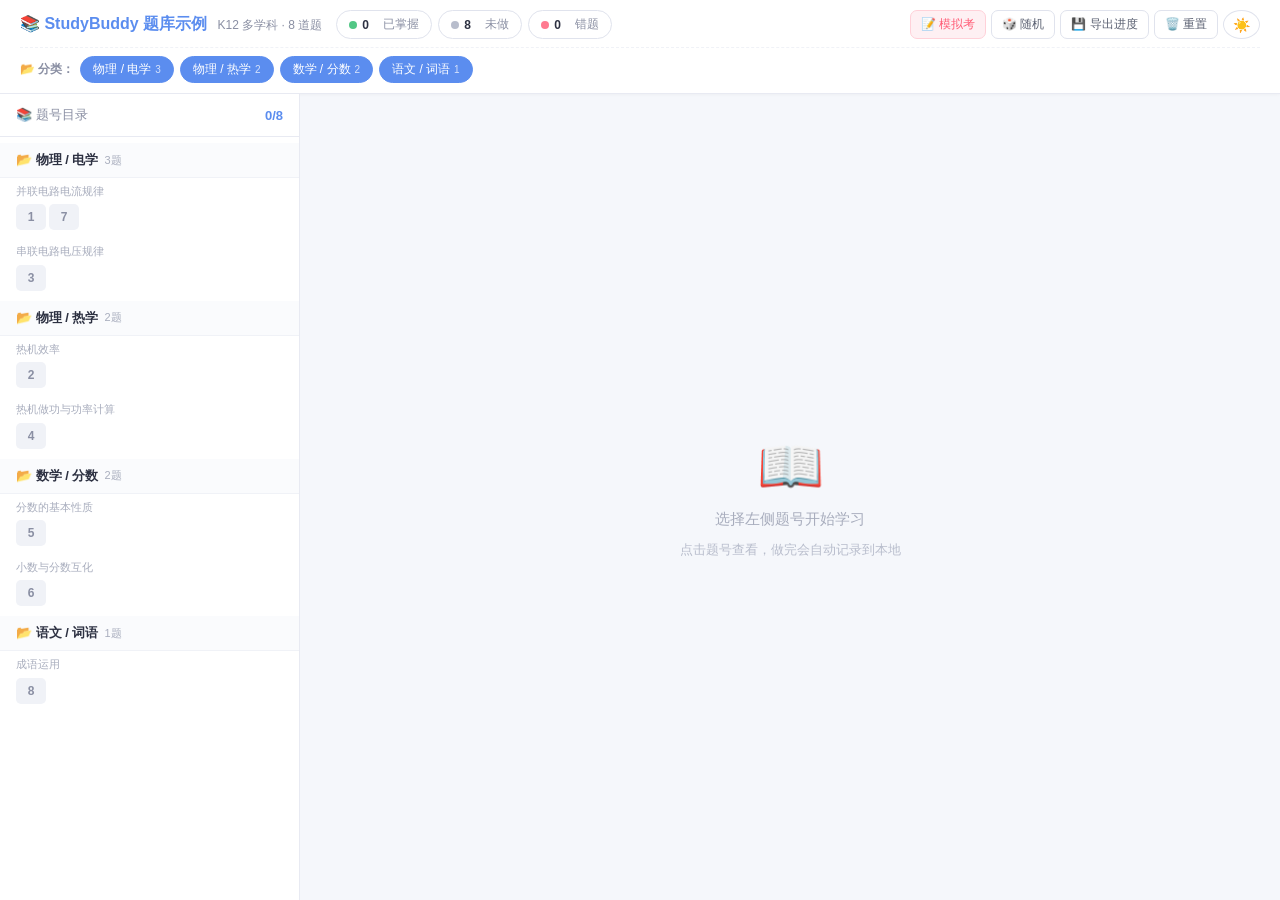
<file: skills/quiz-html/examples/demo.html>
<!DOCTYPE html>
<html lang="zh-CN">
<head>
<meta charset="UTF-8">
<meta name="viewport" content="width=device-width, initial-scale=1.0">
<meta http-equiv="Cache-Control" content="no-cache, no-store, must-revalidate">
<title>📚 StudyBuddy 题库示例</title>
<style>
*{margin:0;padding:0;box-sizing:border-box}
body{font-family:-apple-system,BlinkMacSystemFont,'PingFang SC','Microsoft YaHei',Roboto,sans-serif;background:#f5f7fb;color:#2d3142;height:100vh;overflow:hidden;display:flex;flex-direction:column;transition:background .2s,color .2s}

/* ============ 顶部条 ============ */
.topbar{background:#fff;border-bottom:1px solid #e8eaf2;padding:10px 20px;display:flex;flex-direction:column;gap:8px;flex-shrink:0;box-shadow:0 1px 3px rgba(0,0,0,0.03)}
.topbar-row1{display:flex;align-items:center;gap:14px;flex-wrap:wrap}
.topbar-row2{display:flex;align-items:center;gap:6px;flex-wrap:wrap;padding-top:8px;border-top:1px dashed #f0f2f7}
.topbar h1{font-size:16px;color:#5b8def;white-space:nowrap;font-weight:700}
.topbar h1 .subtitle{font-size:12px;color:#8a8fa3;font-weight:400;margin-left:6px}

.cat-filter{display:flex;align-items:center;gap:6px;flex-wrap:wrap;width:100%}
.cat-filter-label{font-size:12px;color:#8a8fa3;white-space:nowrap;font-weight:600}
.cat-chip{font-size:12px;padding:4px 12px;border-radius:14px;border:1px solid #e0e3ed;background:#fff;cursor:pointer;user-select:none;transition:all .15s;color:#8a8fa3;white-space:nowrap}
.cat-chip:hover{border-color:#5b8def}
.cat-chip.active{background:#5b8def;color:#fff;border-color:#5b8def}
.cat-chip .chip-count{font-size:10px;opacity:.75;margin-left:4px}

.stat-filters{display:flex;gap:6px;align-items:center}
.sf-btn{display:flex;align-items:center;gap:5px;padding:5px 12px;border-radius:18px;border:1px solid #e0e3ed;background:#fff;cursor:pointer;transition:all .15s;user-select:none;font-size:12px;color:#8a8fa3}
.sf-btn:hover{border-color:#5b8def}
.sf-btn .dot{width:8px;height:8px;border-radius:50%;flex-shrink:0;transition:opacity .15s}
.sf-btn .dot.green{background:#52c785}
.sf-btn .dot.gray{background:#b8bdcc}
.sf-btn .dot.red{background:#ff7a90}
.sf-btn .dot.yellow{background:#ffc857}
.sf-btn .num{font-weight:700;min-width:16px;color:#2d3142}
.sf-btn.off{opacity:.4}

.io-btns{display:flex;gap:5px;margin-left:auto;flex-wrap:wrap}
.io-btns button{font-size:12px;padding:5px 10px;border-radius:7px;border:1px solid #e0e3ed;background:#fff;color:#5b6172;cursor:pointer;transition:all .15s}
.io-btns button:hover{border-color:#5b8def;color:#5b8def}
.io-btns button.exam{background:#fef0f3;border-color:#ffd1d9;color:#ff5d77}
.io-btns button.exam:hover{background:#ff5d77;color:#fff;border-color:#ff5d77}
.io-btns button.danger:hover{border-color:#ff7a90;color:#ff7a90}
.io-btns .theme-toggle{padding:5px 9px;border-radius:50%;font-size:14px}

/* ============ 主体 ============ */
.main{display:flex;flex:1;overflow:hidden}
.left{width:300px;min-width:300px;background:#fff;border-right:1px solid #e8eaf2;display:flex;flex-direction:column;flex-shrink:0}
.left-header{padding:12px 16px;border-bottom:1px solid #e8eaf2;font-size:13px;color:#8a8fa3;display:flex;justify-content:space-between;align-items:center}
.left-header .progress{font-weight:700;color:#5b8def}
.left-scroll{flex:1;overflow-y:auto;padding:6px 0}
.left-scroll::-webkit-scrollbar{width:6px}
.left-scroll::-webkit-scrollbar-thumb{background:#d8dce8;border-radius:3px}

.cat-group{margin-bottom:2px}
.cat-top{padding:8px 16px;font-size:13px;font-weight:700;color:#2d3142;background:#fafbfd;display:flex;align-items:center;gap:6px;position:sticky;top:0;z-index:1;border-bottom:1px solid #f0f2f7}
.cat-count{font-size:11px;color:#a8adbd;font-weight:normal}
.cat-sub{padding:6px 16px 8px 16px}
.cat-sub-name{font-size:11px;color:#a8adbd;margin-bottom:5px;line-height:1.4}
.cat-nums{display:flex;flex-wrap:wrap;gap:3px}
.qnum{display:inline-flex;align-items:center;justify-content:center;min-width:30px;height:26px;padding:0 6px;border-radius:5px;font-size:12px;cursor:pointer;transition:all .15s;border:1.5px solid transparent;background:#f5f6fa;color:#5b6172;font-weight:600}
.qnum:hover{border-color:#5b8def;color:#5b8def;transform:translateY(-1px)}
.qnum.active{border-color:#5b8def!important;color:#fff!important;background:#5b8def!important;box-shadow:0 2px 6px rgba(91,141,239,0.3)}
.qnum.mastered{color:#3fb371;background:rgba(82,199,133,0.15)}
.qnum.unstudied{color:#8a8fa3;background:#f0f2f7}
.qnum.error{color:#ff5d77;background:rgba(255,122,144,0.15)}
.qnum.filtered-out{display:none!important}

/* ============ 右侧 ============ */
.right{flex:1;display:flex;flex-direction:column;overflow:hidden;min-width:0}
.right-inner{flex:1;overflow-y:auto;padding:24px 32px}
.right-inner::-webkit-scrollbar{width:8px}
.right-inner::-webkit-scrollbar-thumb{background:#d8dce8;border-radius:4px}

.empty-state{display:flex;flex-direction:column;align-items:center;justify-content:center;height:100%;color:#a8adbd;font-size:15px;gap:12px;text-align:center}
.empty-state .icon{font-size:54px}
.empty-state .hint{font-size:13px;color:#b8bdcc}

.q-card{max-width:780px;margin:0 auto}
.q-meta{display:flex;align-items:center;gap:10px;margin-bottom:14px;flex-wrap:wrap}
.q-id{font-size:18px;font-weight:800;color:#5b8def}
.q-tag{font-size:11px;padding:3px 9px;border-radius:11px;font-weight:600;white-space:nowrap}
.q-tag.type-choice{background:#e8f0ff;color:#5b8def}
.q-tag.type-tf{background:#e8f6ed;color:#52c785}
.q-tag.type-blank{background:#fff4e0;color:#e9a82c}
.q-tag.type-short{background:#f0e8ff;color:#9168e8}
.q-tag.level{background:#f0f2f7;color:#8a8fa3}
.q-state-btn{font-size:11px;padding:4px 10px 4px 12px;border-radius:11px;border:1px solid #e0e3ed;background:#fff;cursor:pointer;color:#8a8fa3;transition:all .15s;font-weight:600;box-shadow:0 1px 2px rgba(0,0,0,0.04)}
.q-state-btn:hover{border-color:#5b8def;color:#5b8def;box-shadow:0 2px 6px rgba(91,141,239,0.15);transform:translateY(-1px)}
.q-state-btn.mastered{color:#3fb371;border-color:#a3dcbb;background:#f0faf3}
.q-state-btn.error{color:#ff5d77;border-color:#ffb8c4;background:#fff5f6}
.q-knowledge{font-size:12px;color:#8a8fa3;margin-left:auto;max-width:50%;overflow:hidden;text-overflow:ellipsis;white-space:nowrap}

.q-text{font-size:16px;line-height:1.85;color:#2d3142;margin-bottom:20px;font-weight:500;white-space:pre-wrap}

.opts{display:flex;flex-direction:column;gap:9px;margin-bottom:16px}
.opt{display:flex;align-items:flex-start;gap:10px;padding:13px 16px;border-radius:10px;border:1.5px solid #e8eaf2;background:#fff;cursor:pointer;transition:all .15s;font-size:14px;line-height:1.6}
.opt:hover{border-color:#5b8def;background:#f8faff}
.opt .letter{display:inline-flex;align-items:center;justify-content:center;width:26px;height:26px;border-radius:50%;background:#f0f2f7;color:#5b6172;font-weight:700;flex-shrink:0;font-size:12px;transition:all .15s}
.opt:hover .letter{background:#5b8def;color:#fff}
.opt .text{flex:1;padding-top:2px;color:#2d3142}
.opt.selected{border-color:#5b8def;background:#f0f5ff}
.opt.selected .letter{background:#5b8def;color:#fff}
.opt.correct{border-color:#52c785;background:#f0faf3}
.opt.correct .letter{background:#52c785;color:#fff}
.opt.wrong{border-color:#ff7a90;background:#fff5f6}
.opt.wrong .letter{background:#ff7a90;color:#fff}
.opt.disabled{pointer-events:none}

.q-input{width:100%;padding:13px 15px;border-radius:10px;border:1.5px solid #e8eaf2;font-size:15px;font-family:inherit;background:#fff;color:#2d3142;outline:none;transition:all .15s;resize:vertical;margin-bottom:14px}
.q-input:focus{border-color:#5b8def;background:#f8faff}
.q-input.short{min-height:48px}
.q-input.long{min-height:120px}
.q-input:disabled{background:#f5f6fa;color:#8a8fa3}

.q-actions{display:flex;gap:8px;margin-bottom:14px;flex-wrap:wrap}
.q-actions button{padding:9px 18px;border-radius:8px;border:none;cursor:pointer;font-size:13px;font-weight:600;transition:all .15s}
.btn-submit{background:#5b8def;color:#fff}
.btn-submit:hover{background:#4a7adb}
.btn-submit:disabled{background:#b8bdcc;cursor:not-allowed}
.btn-reveal{background:#f0f2f7;color:#5b6172}
.btn-reveal:hover{background:#e0e3ed}
.btn-reset{background:#fff;color:#8a8fa3;border:1.5px solid #e0e3ed!important}
.btn-reset:hover{border-color:#ff7a90!important;color:#ff7a90}

.auto-state-hint{font-size:13px;padding:9px 14px;border-radius:8px;margin-bottom:14px;display:none;font-weight:600}
.auto-state-hint.mastered{display:block;background:rgba(82,199,133,0.12);color:#3fb371;border:1px solid rgba(82,199,133,0.3)}
.auto-state-hint.error{display:block;background:rgba(255,122,144,0.12);color:#ff5d77;border:1px solid rgba(255,122,144,0.3)}
.auto-state-hint.retry{display:block;background:rgba(255,200,87,0.18);color:#d68b00;border:1px solid rgba(255,200,87,0.4);animation:slideIn .25s}
@keyframes slideIn{from{transform:translateY(-4px);opacity:0}to{transform:translateY(0);opacity:1}}
.opt.wrong-shake{animation:shake .5s;border-color:#ff7a90;background:#fff5f6}
@keyframes shake{0%,100%{transform:translateX(0)}20%,60%{transform:translateX(-6px)}40%,80%{transform:translateX(6px)}}

.analysis{display:none;margin-top:14px;padding:14px 18px;background:#fafbfd;border-radius:10px;border-left:4px solid #5b8def}
.analysis.visible{display:block}
.analysis.correct{border-left-color:#52c785;background:#f0faf3}
.analysis.wrong{border-left-color:#ff7a90;background:#fff5f6}
.ans-line{font-size:14px;font-weight:700;margin-bottom:8px;display:flex;align-items:center;gap:6px}
.analysis .ans-line{color:#3fb371}
.analysis.wrong .ans-line{color:#ff5d77}
.ans-text{font-size:13px;color:#5b6172;line-height:1.75;margin-bottom:6px}
.ans-text strong{color:#2d3142}
.ans-text em{color:#5b8def;font-style:normal;font-weight:600}
.ans-text code{background:rgba(91,141,239,0.1);padding:1px 6px;border-radius:4px;font-size:12px;color:#5b8def}
.tip{font-size:13px;color:#d68b00;line-height:1.7;padding:8px 12px;background:rgba(255,200,87,0.15);border-radius:6px;margin-top:8px;display:none}
.tip.visible{display:block}
.kw{font-size:12px;color:#a8adbd;margin-top:8px}

/* ============ 导航条 ============ */
.nav-bar{padding:12px 32px;border-top:1px solid #e8eaf2;display:flex;align-items:center;justify-content:space-between;background:#fafbfd;flex-shrink:0}
.nav-btn{padding:7px 18px;border-radius:7px;border:1px solid #e0e3ed;background:#fff;color:#5b6172;cursor:pointer;font-size:13px;transition:all .15s}
.nav-btn:hover:not(:disabled){border-color:#5b8def;color:#5b8def}
.nav-btn:disabled{opacity:.4;cursor:default}
.nav-info{font-size:12px;color:#8a8fa3}
.kbd-hint{font-size:11px;color:#a8adbd;flex:1;text-align:center}
@media(max-width:900px){.kbd-hint{display:none}}

/* ============ Modal ============ */
.modal-overlay{display:none;position:fixed;inset:0;background:rgba(0,0,0,0.5);z-index:1000;align-items:center;justify-content:center}
.modal-overlay.visible{display:flex}
.modal{background:#fff;border-radius:14px;padding:24px 28px;max-width:480px;width:90%;box-shadow:0 10px 40px rgba(0,0,0,0.15)}
.modal h3{font-size:17px;color:#2d3142;margin-bottom:10px}
.modal p{font-size:13px;color:#8a8fa3;line-height:1.6;margin-bottom:16px}
.modal-row{margin-bottom:14px}
.modal-row label{display:block;font-size:12px;color:#5b6172;margin-bottom:6px;font-weight:600}
.modal-row .opts-row{display:flex;flex-wrap:wrap;gap:6px}
.modal-btn{padding:7px 14px;border-radius:7px;border:1px solid #e0e3ed;background:#fff;color:#5b6172;cursor:pointer;font-size:13px;transition:all .15s}
.modal-btn:hover{border-color:#5b8def;color:#5b8def}
.modal-btn.selected{border-color:#5b8def;background:#5b8def;color:#fff}
.modal-textarea{width:100%;min-height:140px;padding:10px;border-radius:8px;border:1.5px solid #e8eaf2;font-family:monospace;font-size:12px;resize:vertical;outline:none}
.modal-actions{display:flex;gap:8px;justify-content:flex-end;margin-top:14px}
.modal-actions .primary{background:#5b8def;color:#fff;border:none;padding:8px 18px;border-radius:7px;cursor:pointer;font-weight:600}
.modal-actions .primary:hover{background:#4a7adb}
.modal-actions .danger{border-color:#ff7a90;color:#ff5d77}

/* ============ 模拟考模式 ============ */
.exam-overlay{display:none;position:fixed;inset:0;background:#f5f7fb;z-index:2000;flex-direction:column;overflow:hidden}
.exam-overlay.visible{display:flex}
.exam-topbar{background:#fff;border-bottom:1px solid #e8eaf2;padding:12px 20px;display:flex;align-items:center;gap:14px;flex-shrink:0;flex-wrap:wrap;box-shadow:0 1px 3px rgba(0,0,0,0.04)}
.exam-topbar h2{font-size:15px;color:#5b8def;font-weight:700}
.exam-progress{flex:1;display:flex;align-items:center;gap:8px;min-width:120px}
.exam-progress-bar{flex:1;height:6px;background:#e8eaf2;border-radius:3px;overflow:hidden}
.exam-progress-fill{height:100%;background:linear-gradient(90deg,#5b8def,#7a9fff);border-radius:3px;transition:width .3s}
.exam-progress-text{font-size:12px;color:#8a8fa3;white-space:nowrap}
.exam-timer{font-size:13px;color:#e9a82c;font-weight:700}
.exam-body{flex:1;overflow-y:auto;padding:20px 28px}
.exam-q-card{max-width:780px;margin:0 auto 16px;background:#fff;border:1px solid #e8eaf2;border-radius:12px;padding:18px 22px;box-shadow:0 2px 6px rgba(0,0,0,0.03)}
.exam-q-num{font-size:13px;color:#5b8def;font-weight:700;margin-bottom:8px}
.exam-q-text{font-size:15px;line-height:1.75;color:#2d3142;margin-bottom:12px;white-space:pre-wrap}
.exam-opts{display:flex;flex-direction:column;gap:6px}
.exam-opt{padding:9px 14px;border-radius:8px;border:1.5px solid #e8eaf2;background:#fff;cursor:pointer;transition:all .15s;display:flex;align-items:flex-start;gap:8px;font-size:13px;line-height:1.55}
.exam-opt:hover{border-color:#5b8def;background:#f8faff}
.exam-opt.selected{border-color:#5b8def;background:#f0f5ff}
.exam-opt .letter{font-weight:700;min-width:22px;color:#5b6172;flex-shrink:0}
.exam-opt.selected .letter{color:#5b8def}
.exam-input{width:100%;padding:9px 12px;border-radius:7px;border:1.5px solid #e8eaf2;font-size:13px;outline:none;font-family:inherit;resize:vertical;min-height:42px}
.exam-input:focus{border-color:#5b8def}
.exam-submit-bar{padding:14px 28px;border-top:1px solid #e8eaf2;background:#fff;display:flex;align-items:center;justify-content:center;gap:10px;flex-shrink:0}
.exam-submit-btn{padding:9px 28px;border-radius:8px;border:none;background:#5b8def;color:#fff;cursor:pointer;font-size:14px;font-weight:700}
.exam-submit-btn:hover{background:#4a7adb}
.exam-quit-btn{padding:9px 18px;border-radius:8px;border:1px solid #e0e3ed;background:#fff;color:#8a8fa3;cursor:pointer;font-size:13px}
.exam-quit-btn:hover{border-color:#ff7a90;color:#ff5d77}

/* 结果页 */
.exam-results{display:none;position:fixed;inset:0;background:#f5f7fb;z-index:2000;flex-direction:column;overflow:hidden}
.exam-results.visible{display:flex}
.results-header{background:#fff;border-bottom:1px solid #e8eaf2;padding:24px;text-align:center;flex-shrink:0}
.results-score{font-size:54px;font-weight:900;margin-bottom:4px;line-height:1}
.results-score.pass{color:#52c785}
.results-score.fail{color:#ff5d77}
.results-detail{font-size:14px;color:#8a8fa3;margin-bottom:14px}
.results-actions{display:flex;gap:8px;justify-content:center;flex-wrap:wrap}
.results-actions button{padding:8px 18px;border-radius:7px;border:1px solid #e0e3ed;background:#fff;color:#5b6172;cursor:pointer;font-size:13px}
.results-actions button:hover{border-color:#5b8def;color:#5b8def}
.results-actions button.primary{background:#5b8def;color:#fff;border-color:#5b8def}
.results-body{flex:1;overflow-y:auto;padding:18px 24px}
.result-item{max-width:780px;margin:0 auto 12px;background:#fff;border:1px solid #e8eaf2;border-radius:10px;padding:14px 18px}
.result-item.is-correct{border-left:4px solid #52c785}
.result-item.is-wrong{border-left:4px solid #ff7a90}
.result-top{display:flex;align-items:center;gap:8px;margin-bottom:6px;flex-wrap:wrap}
.result-badge{font-size:11px;padding:2px 9px;border-radius:10px;font-weight:700}
.result-badge.correct{background:#f0faf3;color:#3fb371}
.result-badge.wrong{background:#fff5f6;color:#ff5d77}
.result-qid{font-size:12px;color:#5b8def;font-weight:700}
.result-text{font-size:13px;line-height:1.7;color:#2d3142;margin-bottom:6px;white-space:pre-wrap}
.result-answers{font-size:12px;color:#5b6172;margin-bottom:6px}
.result-answers .correct-ans{color:#3fb371;font-weight:700}
.result-answers .wrong-ans{color:#ff5d77;text-decoration:line-through}
.result-analysis{font-size:12px;color:#5b6172;line-height:1.7;padding:7px 11px;background:#fafbfd;border-radius:6px;margin-bottom:6px}
.result-tip{font-size:12px;color:#d68b00;line-height:1.6;padding:6px 10px;background:rgba(255,200,87,0.15);border-radius:6px;margin-bottom:6px}

/* ============ 移动端 ============ */
.sidebar-toggle{display:none;position:fixed;bottom:20px;right:20px;z-index:999;width:48px;height:48px;border-radius:50%;background:#5b8def;color:#fff;border:none;font-size:20px;cursor:pointer;box-shadow:0 4px 12px rgba(0,0,0,0.2)}
.sidebar-toggle:active{transform:scale(0.92)}
@media(max-width:768px){
  .left{width:100%;min-width:100%;max-height:50vh;border-right:none;border-bottom:1px solid #e8eaf2;transition:max-height .3s ease}
  .left.hidden{max-height:0;overflow:hidden;border-bottom:none}
  .main{flex-direction:column}
  .topbar{gap:8px;padding:8px 12px}
  .topbar h1{font-size:14px}
  .cat-filter{order:10;width:100%}
  .io-btns{margin-left:0;width:100%;justify-content:flex-end}
  .right-inner{padding:14px}
  .sidebar-toggle{display:flex;align-items:center;justify-content:center}
  .nav-bar{padding:10px 14px}
}

/* ============ Dark Mode ============ */
body.dark{background:#1a1a2e;color:#e0e3ed}
body.dark .topbar{background:#16213e;border-bottom-color:#0f3460;box-shadow:none}
body.dark .topbar h1{color:#e88ca5}
body.dark .cat-filter-label,body.dark .cat-sub-name,body.dark .left-header,body.dark .nav-info,body.dark .empty-state,body.dark .ans-text,body.dark .modal p{color:#888}
body.dark .cat-chip{background:transparent;border-color:#333;color:#888}
body.dark .cat-chip.active{background:#e88ca5;color:#fff;border-color:#e88ca5}
body.dark .sf-btn{background:transparent;border-color:#333;color:#aaa}
body.dark .sf-btn:hover{border-color:#e88ca5}
body.dark .sf-btn .num{color:#e0e3ed}
body.dark .io-btns button{background:transparent;border-color:#333;color:#aaa}
body.dark .io-btns button:hover{border-color:#e88ca5;color:#e88ca5}
body.dark .io-btns button.exam{background:rgba(232,140,165,0.15);border-color:#e88ca5;color:#e88ca5}
body.dark .left{background:#16213e;border-right-color:#0f3460}
body.dark .left-scroll::-webkit-scrollbar-thumb{background:#333}
body.dark .cat-top{background:#16213e;color:#e0e3ed;border-bottom-color:#0f3460}
body.dark .cat-count{color:#666}
body.dark .qnum{background:rgba(100,100,100,0.15);color:#777;border-color:transparent}
body.dark .qnum:hover{border-color:#e88ca5;color:#fff}
body.dark .qnum.active{background:#e88ca5!important;border-color:#e88ca5!important;color:#fff!important}
body.dark .qnum.mastered{background:rgba(110,197,168,0.15);color:#6ec5a8}
body.dark .qnum.unstudied{background:rgba(100,100,100,0.15);color:#888}
body.dark .qnum.error{background:rgba(232,140,165,0.15);color:#e88ca5}
body.dark .right-inner::-webkit-scrollbar-thumb{background:#333}
body.dark .q-text{color:#e0e3ed}
body.dark .q-id{color:#e88ca5}
body.dark .q-tag.type-choice{background:rgba(91,141,239,0.15);color:#7a9fff}
body.dark .q-tag.type-tf{background:rgba(110,197,168,0.15);color:#6ec5a8}
body.dark .q-tag.type-blank{background:rgba(255,200,87,0.15);color:#f4a261}
body.dark .q-tag.type-short{background:rgba(145,104,232,0.15);color:#b08fff}
body.dark .q-tag.level{background:rgba(100,100,100,0.2);color:#888}
body.dark .q-state-btn{background:transparent;border-color:#333;color:#aaa}
body.dark .q-knowledge{color:#666}
body.dark .opt{background:#1f2541;border-color:#333;color:#e0e3ed}
body.dark .opt:hover{background:rgba(232,140,165,0.05);border-color:#555}
body.dark .opt .text{color:#e0e3ed}
body.dark .opt .letter{background:#333;color:#888}
body.dark .opt.selected{background:rgba(232,140,165,0.1);border-color:#e88ca5}
body.dark .opt.correct{background:rgba(110,197,168,0.1);border-color:#6ec5a8}
body.dark .opt.wrong{background:rgba(232,140,165,0.1);border-color:#e88ca5}
body.dark .q-input{background:#1f2541;border-color:#333;color:#e0e3ed}
body.dark .q-input:focus{background:#1a1a2e;border-color:#e88ca5}
body.dark .btn-submit{background:#e88ca5}
body.dark .btn-submit:hover{background:#d97a93}
body.dark .btn-reveal{background:#333;color:#aaa}
body.dark .btn-reset{background:transparent;color:#888}
body.dark .analysis{background:#1a1a2e;border-left-color:#e88ca5}
body.dark .analysis.correct{background:#1a1a2e;border-left-color:#6ec5a8}
body.dark .analysis.wrong{background:#1a1a2e;border-left-color:#e88ca5}
body.dark .nav-bar{background:#16213e;border-top-color:#0f3460}
body.dark .nav-btn{background:transparent;border-color:#333;color:#aaa}
body.dark .kbd-hint{color:#555}
body.dark .modal{background:#16213e;color:#e0e3ed}
body.dark .modal h3{color:#e0e3ed}
body.dark .modal-btn{background:transparent;border-color:#333;color:#aaa}
body.dark .modal-btn.selected{background:#e88ca5;border-color:#e88ca5;color:#fff}
body.dark .modal-textarea{background:#1f2541;border-color:#333;color:#e0e3ed}
body.dark .exam-overlay,body.dark .exam-results{background:#1a1a2e}
body.dark .exam-topbar,body.dark .exam-submit-bar,body.dark .results-header{background:#16213e;border-color:#0f3460}
body.dark .exam-q-card,body.dark .result-item{background:#16213e;border-color:#0f3460}
body.dark .exam-q-text,body.dark .result-text{color:#e0e3ed}
body.dark .exam-opt{background:#1f2541;border-color:#333;color:#e0e3ed}
body.dark .exam-opt.selected{background:rgba(232,140,165,0.1);border-color:#e88ca5}
body.dark .result-analysis{background:#1a1a2e;color:#aaa}
body.dark .auto-state-hint.mastered{background:rgba(110,197,168,0.1);color:#6ec5a8;border-color:rgba(110,197,168,0.3)}
body.dark .auto-state-hint.error{background:rgba(232,140,165,0.1);color:#e88ca5;border-color:rgba(232,140,165,0.3)}
</style>
</head>
<body class="light">

<div class="topbar">
  <div class="topbar-row1">
    <h1>📚 StudyBuddy 题库示例 <span class="subtitle">K12 多学科 · 8 道题</span></h1>
    <div class="stat-filters" id="statFilters">
      <div class="sf-btn" data-f="mastered" onclick="toggleFilter('mastered',this)"><span class="dot green"></span><span class="num" id="numMastered">0</span><span>已掌握</span></div>
      <div class="sf-btn" data-f="unstudied" onclick="toggleFilter('unstudied',this)"><span class="dot gray"></span><span class="num" id="numUnstudied">0</span><span>未做</span></div>
      <div class="sf-btn" data-f="error" onclick="toggleFilter('error',this)"><span class="dot red"></span><span class="num" id="numError">0</span><span>错题</span></div>
    </div>
    <div class="io-btns">
      <button class="exam" onclick="showExamModal()">📝 模拟考</button>
      <button onclick="randomQ()">🎲 随机</button>
      <button onclick="exportProgress()">💾 导出进度</button>
      <button class="danger" onclick="showResetModal()">🗑️ 重置</button>
      <button class="theme-toggle" onclick="toggleTheme()" title="切换主题">☀️</button>
    </div>
  </div>
  <div class="topbar-row2">
    <div class="cat-filter" id="catFilter"><span class="cat-filter-label">📂 分类：</span></div>
  </div>
</div>

<button class="sidebar-toggle" onclick="toggleSidebar()">📋</button>

<div class="main">
  <div class="left" id="sidebar">
    <div class="left-header"><span>📚 题号目录</span><span class="progress" id="progressTxt">0/0</span></div>
    <div class="left-scroll" id="leftScroll"></div>
  </div>
  <div class="right">
    <div class="right-inner" id="rightInner">
      <div class="empty-state">
        <div class="icon">📖</div>
        <div>选择左侧题号开始学习</div>
        <div class="hint">点击题号查看，做完会自动记录到本地</div>
      </div>
    </div>
    <div class="nav-bar" id="navBar" style="display:none;">
      <button class="nav-btn" id="prevBtn" onclick="goPrev()" title="← 上一题">← 上一题</button>
      <span class="nav-info" id="navInfo"></span>
      <span class="kbd-hint">⌨️ A/B/C/D 选项 · Enter 提交 · ← → 切题 · Space 看答案</span>
      <button class="nav-btn" id="nextBtn" onclick="goNext()" title="→ 下一题">下一题 →</button>
    </div>
  </div>
</div>

<!-- ===== 模拟考 modal ===== -->
<div class="modal-overlay" id="examModal">
  <div class="modal">
    <h3>📝 开始模拟考</h3>
    <p id="examPoolSize">从当前题池中随机抽题作答</p>
    <div class="modal-row">
      <label>题量</label>
      <div class="opts-row">
        <button class="modal-btn" data-n="5" onclick="selectExamCount(5)">5题</button>
        <button class="modal-btn selected" data-n="10" onclick="selectExamCount(10)">10题</button>
        <button class="modal-btn" data-n="20" onclick="selectExamCount(20)">20题</button>
        <button class="modal-btn" data-n="30" onclick="selectExamCount(30)">30题</button>
        <button class="modal-btn" data-n="50" onclick="selectExamCount(50)">50题</button>
      </div>
    </div>
    <div class="modal-row">
      <label>每题限时</label>
      <div class="opts-row">
        <button class="modal-btn selected" data-t="0" onclick="selectExamTime(0)">不限时</button>
        <button class="modal-btn" data-t="30" onclick="selectExamTime(30)">30秒</button>
        <button class="modal-btn" data-t="60" onclick="selectExamTime(60)">1分钟</button>
        <button class="modal-btn" data-t="90" onclick="selectExamTime(90)">1.5分钟</button>
        <button class="modal-btn" data-t="120" onclick="selectExamTime(120)">2分钟</button>
      </div>
    </div>
    <div class="modal-actions">
      <button class="modal-btn" onclick="hideExamModal()">取消</button>
      <button class="primary" onclick="startExam()">🚀 开考</button>
    </div>
  </div>
</div>

<!-- ===== 导入 modal ===== -->
<div class="modal-overlay" id="importModal">
  <div class="modal">
    <h3 id="importTitle">📥 导入</h3>
    <p id="importHint">粘贴 JSON 内容</p>
    <textarea class="modal-textarea" id="importText" placeholder=""></textarea>
    <div class="modal-actions">
      <button class="modal-btn" onclick="hideImportModal()">取消</button>
      <button class="primary" onclick="doImport()">导入</button>
    </div>
  </div>
</div>

<!-- ===== 重置 modal ===== -->
<div class="modal-overlay" id="resetModal">
  <div class="modal">
    <h3>🗑️ 重置答题记录</h3>
    <p>这会清空所有"已掌握 / 错题 / 答题状态"，但题目本身不会删除。确定吗？</p>
    <div class="modal-actions">
      <button class="modal-btn" onclick="hideResetModal()">取消</button>
      <button class="primary danger" style="background:#ff5d77;" onclick="doReset()">确认重置</button>
    </div>
  </div>
</div>

<!-- ===== 模拟考答题界面 ===== -->
<div class="exam-overlay" id="examOverlay">
  <div class="exam-topbar">
    <h2>📝 模拟考</h2>
    <div class="exam-progress">
      <div class="exam-progress-bar"><div class="exam-progress-fill" id="examProgressFill" style="width:0%"></div></div>
      <span class="exam-progress-text" id="examProgressText">0 / 0</span>
    </div>
    <span class="exam-timer" id="examTimer">⏱ 0:00</span>
    <button class="exam-quit-btn" onclick="quitExam()">退出</button>
  </div>
  <div class="exam-body" id="examBody"></div>
  <div class="exam-submit-bar">
    <button class="exam-submit-btn" id="examSubmitBtn" onclick="submitExam()">📤 提交答卷</button>
  </div>
</div>

<!-- ===== 成绩页 ===== -->
<div class="exam-results" id="examResults">
  <div class="results-header">
    <div class="results-score" id="resultsScore">0</div>
    <div class="results-detail" id="resultsDetail"></div>
    <div class="results-actions">
      <button class="primary" onclick="closeResults()">返回</button>
      <button onclick="retakeExam()">🔄 再考一次</button>
    </div>
  </div>
  <div class="results-body" id="resultsBody"></div>
</div>

<!-- ===== 题库数据（脚本注入） ===== -->
<script>
window.__QUIZ_DATA__ = [{"type": "single_choice", "prompt": "下列关于并联电路电流规律的说法，正确的是（    ）。", "options": ["A. 干路电流等于各支路电流之差", "B. 干路电流等于各支路电流之和", "C. 各支路电流相等", "D. 干路电流大于任一支路电流的两倍"], "answer": "B", "explanation": "并联电路中，**干路电流等于各支路电流之和**：I = I₁ + I₂ + ...。各支路电流不一定相等（取决于电阻）。", "knowledge_point": "并联电路电流规律", "category": "物理 / 电学", "level": 1}, {"type": "single_choice", "prompt": "汽油机燃烧不充分时（冒黑烟），发动机的热机效率会（    ）。", "options": ["A. 升高", "B. 降低", "C. 不变", "D. 先升高后降低"], "answer": "B", "explanation": "燃烧不充分意味着燃料中的化学能没有完全转化为内能，更多能量以未燃烧的碳颗粒（黑烟）形式损失，所以**有效利用的能量比例下降**，效率**降低**。\n\n📌 经典易错点：凡是\"不充分\"，效率一定降低！", "knowledge_point": "热机效率", "category": "物理 / 热学", "level": 2}, {"type": "true_false", "prompt": "串联电路中，每个用电器两端的电压相等。", "answer": "False", "explanation": "错误。串联电路中**总电压等于各部分电压之和**（U = U₁ + U₂），各用电器两端的电压**不一定相等**，与电阻成正比。只有阻值相同的用电器电压才相等。", "knowledge_point": "串联电路电压规律", "category": "物理 / 电学", "level": 1}, {"type": "fill_blank", "prompt": "一辆汽车做功冲程对外做功 120J，飞轮转速 1500 r/min，则 1 分钟内做功 ____ 次，功率为 ____ W。", "answer": "750次, 1500W", "explanation": "四冲程汽油机每 2 圈完成 1 个工作循环（即做功 1 次）。\n- 1 分钟内圈数 = 1500\n- 做功次数 = 1500 ÷ 2 = **750** 次\n- 功率 P = W/t = 120 × 750 / 60 = **1500 W**", "knowledge_point": "热机做功与功率计算", "category": "物理 / 热学", "level": 3}, {"type": "single_choice", "prompt": "下列分数中，与 3/4 大小相等的是（    ）。", "options": ["A. 6/12", "B. 9/12", "C. 12/15", "D. 15/24"], "answer": "B", "explanation": "分数的基本性质：分子分母同时乘以同一个数，分数大小不变。\n3/4 = 3×3 / 4×3 = **9/12**", "knowledge_point": "分数的基本性质", "category": "数学 / 分数", "level": 1}, {"type": "fill_blank", "prompt": "把 0.75 化成分数是 ____（最简分数）。", "answer": "3/4", "explanation": "0.75 = 75/100 = **3/4**（分子分母同时除以最大公因数 25）", "knowledge_point": "小数与分数互化", "category": "数学 / 分数", "level": 1}, {"type": "short_answer", "prompt": "请用自己的话解释\"并联电路中，干路电流为什么等于各支路电流之和\"。", "answer": "因为电流不会凭空产生也不会凭空消失（电荷守恒）。在并联电路的交点处，从干路流入的电荷必须等于流向各支路的电荷总和，所以干路电流 = 各支路电流之和。可以用\"水流分叉\"来类比：主管道的水量 = 各分支管道水量之和。", "explanation": "这是简答题，答案要点：① 电荷守恒思想；② 交点处电荷收支平衡；③ 能用例子说明加分。", "knowledge_point": "并联电路电流规律", "category": "物理 / 电学", "level": 3}, {"type": "single_choice", "prompt": "下面哪个词语用得不恰当？\n\n小明的作文写得很**生动**，老师读完后**心旷神怡**。", "options": ["A. 生动 用得恰当", "B. 心旷神怡 用得不恰当", "C. 两个词都恰当", "D. 两个词都不恰当"], "answer": "B", "explanation": "**心旷神怡**指看到美景或好事，心情舒畅；多用于描述风景、环境。\n用来形容读作文的感受不太合适，应该用\"赞不绝口\"\"拍案叫绝\"之类的词。", "knowledge_point": "成语运用", "category": "语文 / 词语", "level": 2}];
window.__META__ = {"id": "demo", "title": "StudyBuddy 题库示例", "subtitle": "K12 多学科 · 8 道题"};
</script>

<script>
'use strict';

/* ============================================
 * Quiz Engine - K12 StudyBuddy 4.0
 * 受 v15 启发，针对 K12 多学科多题型优化
 * ============================================ */
const META = window.__META__ || {};
const STORAGE_KEY = 'k12_quiz_' + (META.id || 'default');
const FILTER_KEY = STORAGE_KEY + '_filter';
const CATS_KEY = STORAGE_KEY + '_cats';
const THEME_KEY = 'k12_quiz_theme';

const TYPE_LABELS = {
  single_choice: { txt: '选择', cls: 'type-choice' },
  true_false:    { txt: '判断', cls: 'type-tf' },
  fill_blank:    { txt: '填空', cls: 'type-blank' },
  short_answer:  { txt: '简答', cls: 'type-short' }
};
const LEVEL_LABELS = { 1: 'L1·识记', 2: 'L2·理解', 3: 'L3·应用' };
const STATE_LABELS = { mastered: '✅ 已掌握', unstudied: '⬜ 未做', error: '❌ 错题' };

let QS = [];                 // 全部题目（含 id）
let states = {};             // {id: 'mastered'|'unstudied'|'error'}
let answered = {};           // {id: userAnswer}
let activeFilters = { mastered: true, unstudied: true, error: true };
let activeCats = new Set();  // 当前激活的学科
let currentId = null;
let filteredIds = [];

/* ===== 启动 ===== */
function init() {
  // 主题恢复（默认 light）
  try {
    const t = localStorage.getItem(THEME_KEY);
    if (t === 'dark') {
      document.body.classList.remove('light');
      document.body.classList.add('dark');
      document.querySelector('.theme-toggle').textContent = '🌙';
    }
  } catch (e) {}

  QS = (window.__QUIZ_DATA__ || []).map((q, i) => Object.assign({ id: i + 1 }, q));
  if (QS.length === 0) {
    document.getElementById('leftScroll').innerHTML = '<div style="padding:20px;color:#a8adbd;font-size:13px;text-align:center;">题库为空，请先导入题目</div>';
    return;
  }

  loadState();
  loadFilters();
  buildCatChips();
  buildSidebar();
  applyFilters();
  updateStats();
}

function loadState() {
  try {
    const raw = localStorage.getItem(STORAGE_KEY);
    if (raw) {
      const obj = JSON.parse(raw);
      states = obj.states || {};
      answered = obj.answered || {};
    }
  } catch (e) { states = {}; answered = {}; }
  QS.forEach(q => { if (!states[q.id]) states[q.id] = 'unstudied'; });
}

function saveState() {
  try { localStorage.setItem(STORAGE_KEY, JSON.stringify({ states, answered })); } catch (e) {}
}

function loadFilters() {
  try {
    const raw = localStorage.getItem(FILTER_KEY);
    if (raw) activeFilters = Object.assign(activeFilters, JSON.parse(raw));
  } catch (e) {}
  document.querySelectorAll('.sf-btn').forEach(btn => {
    if (!activeFilters[btn.dataset.f]) btn.classList.add('off');
  });

  // 学科：默认全选
  const cats = [...new Set(QS.map(q => (q.category || '通用').trim()))];
  try {
    const raw = localStorage.getItem(CATS_KEY);
    const arr = raw ? JSON.parse(raw) : null;
    activeCats = new Set(Array.isArray(arr) && arr.length ? arr : cats);
  } catch (e) { activeCats = new Set(cats); }
}

/* ===== 分类 chips（按"学科/子分类"完整路径展示） ===== */
function getCatKey(q) {
  // category 字段已含 "物理 / 电学" 这种完整路径，直接用即可
  return (q.category || '通用').trim();
}
function buildCatChips() {
  const cats = [...new Set(QS.map(getCatKey))];
  const counts = {};
  cats.forEach(c => { counts[c] = QS.filter(q => getCatKey(q) === c).length; });

  const wrap = document.getElementById('catFilter');
  wrap.querySelectorAll('.cat-chip').forEach(el => el.remove());
  cats.forEach(c => {
    const chip = document.createElement('span');
    chip.className = 'cat-chip' + (activeCats.has(c) ? ' active' : '');
    chip.dataset.cat = c;
    chip.innerHTML = `${escapeHtml(c)}<span class="chip-count">${counts[c]}</span>`;
    chip.onclick = () => toggleCat(c, chip);
    wrap.appendChild(chip);
  });
}

function toggleCat(cat, el) {
  if (activeCats.has(cat)) {
    if (activeCats.size <= 1) return;  // 至少保留一个
    activeCats.delete(cat);
    el.classList.remove('active');
  } else {
    activeCats.add(cat);
    el.classList.add('active');
  }
  try { localStorage.setItem(CATS_KEY, JSON.stringify([...activeCats])); } catch (e) {}
  buildSidebar();
  applyFilters();
}

/* ===== 侧栏 ===== */
function buildSidebar() {
  const groups = {};
  QS.forEach(q => {
    const cat = getCatKey(q);
    if (!activeCats.has(cat)) return;
    const sub = q.knowledge_point || q.knowledge || '未分类';
    if (!groups[cat]) groups[cat] = {};
    if (!groups[cat][sub]) groups[cat][sub] = [];
    groups[cat][sub].push(q);
  });

  const container = document.getElementById('leftScroll');
  container.innerHTML = '';
  Object.keys(groups).forEach(cat => {
    const subs = groups[cat];
    const total = Object.values(subs).reduce((s, arr) => s + arr.length, 0);
    let html = `<div class="cat-group"><div class="cat-top">📂 ${escapeHtml(cat)} <span class="cat-count">${total}题</span></div>`;
    Object.keys(subs).forEach(sub => {
      html += `<div class="cat-sub"><div class="cat-sub-name">${escapeHtml(sub)}</div><div class="cat-nums">`;
      subs[sub].forEach(q => {
        const st = states[q.id] || 'unstudied';
        html += `<span class="qnum ${st}" data-id="${q.id}" onclick="selectQ(${q.id})">${q.id}</span>`;
      });
      html += `</div></div>`;
    });
    html += `</div>`;
    container.insertAdjacentHTML('beforeend', html);
  });
}

function applyStatesToDOM() {
  document.querySelectorAll('.qnum').forEach(el => {
    el.classList.remove('mastered', 'unstudied', 'error');
    const id = parseInt(el.dataset.id, 10);
    el.classList.add(states[id] || 'unstudied');
  });
}

function updateStats() {
  let m = 0, u = 0, e = 0;
  QS.forEach(q => {
    if (!activeCats.has(getCatKey(q))) return;
    const s = states[q.id] || 'unstudied';
    if (s === 'mastered') m++;
    else if (s === 'error') e++;
    else u++;
  });
  document.getElementById('numMastered').textContent = m;
  document.getElementById('numUnstudied').textContent = u;
  document.getElementById('numError').textContent = e;
  const total = m + u + e;
  document.getElementById('progressTxt').textContent = `${m}/${total}`;
}

/* ===== 过滤 ===== */
function toggleFilter(type, btn) {
  activeFilters[type] = !activeFilters[type];
  btn.classList.toggle('off', !activeFilters[type]);
  try { localStorage.setItem(FILTER_KEY, JSON.stringify(activeFilters)); } catch (e) {}
  applyFilters();
}

function applyFilters() {
  filteredIds = [];
  document.querySelectorAll('.qnum').forEach(el => {
    const id = parseInt(el.dataset.id, 10);
    const st = states[id] || 'unstudied';
    const visible = activeFilters[st];
    el.classList.toggle('filtered-out', !visible);
    if (visible) filteredIds.push(id);
  });
  updateStats();
  updateNav();
}

/* ===== 选题 + 渲染 ===== */
window.selectQ = function (id) {
  currentId = id;
  document.querySelectorAll('.qnum').forEach(el => {
    el.classList.toggle('active', parseInt(el.dataset.id, 10) === id);
  });
  const q = QS.find(x => x.id === id);
  if (!q) return;
  renderQuestion(q);
  document.getElementById('navBar').style.display = 'flex';
  updateNav();
  // 移动端：选完自动收起侧栏
  if (window.innerWidth <= 768) {
    document.getElementById('sidebar').classList.add('hidden');
  }
};

function renderQuestion(q) {
  const typeInfo = TYPE_LABELS[q.type] || { txt: '题', cls: 'type-choice' };
  const lvl = LEVEL_LABELS[q.level] || '';
  const kp = q.knowledge_point || q.knowledge || '';
  const st = states[q.id] || 'unstudied';

  let html = `<div class="q-card">
    <div class="q-meta">
      <span class="q-id">Q${q.id}</span>
      <span class="q-tag ${typeInfo.cls}">${typeInfo.txt}</span>
      ${lvl ? `<span class="q-tag level">${lvl}</span>` : ''}
      <button class="q-state-btn ${st}" id="qStateBtn" onclick="cycleState()" title="点击手动切换：未做 → 已掌握 → 错题">${STATE_LABELS[st]} <span style="opacity:.5;font-weight:400;">▾</span></button>
      ${kp ? `<span class="q-knowledge" title="${escapeHtml(kp)}">🏷️ ${escapeHtml(kp)}</span>` : ''}
    </div>
    <div class="q-text">${renderMD(q.prompt || q.question)}</div>`;

  if (q.type === 'single_choice') {
    html += `<div class="opts" id="qOpts">`;
    (q.options || []).forEach((opt, i) => {
      const m = opt.match(/^([A-Z])[\.\、]\s*(.+)/);
      const letter = m ? m[1] : String.fromCharCode(65 + i);
      const text = m ? m[2] : opt;
      html += `<div class="opt" data-key="${letter}" onclick="chooseOpt(this,'${letter}',${q.id})">
        <span class="letter">${letter}</span><span class="text">${renderMD(text)}</span>
      </div>`;
    });
    html += `</div>`;
  } else if (q.type === 'true_false') {
    html += `<div class="opts" id="qOpts">
      <div class="opt" data-key="True" onclick="chooseOpt(this,'True',${q.id})"><span class="letter">✓</span><span class="text">正确</span></div>
      <div class="opt" data-key="False" onclick="chooseOpt(this,'False',${q.id})"><span class="letter">✗</span><span class="text">错误</span></div>
    </div>`;
  } else if (q.type === 'fill_blank') {
    html += `<input class="q-input short" id="qInput" placeholder="在这里输入你的答案..." />`;
  } else if (q.type === 'short_answer') {
    html += `<textarea class="q-input long" id="qInput" placeholder="在这里写下你的回答..."></textarea>`;
  }

  if (q.type === 'fill_blank' || q.type === 'short_answer') {
    html += `<div class="q-actions">
      <button class="btn-submit" id="btnSubmit" onclick="submitTextAnswer(${q.id})">提交 (Enter)</button>
      <button class="btn-reveal" onclick="revealAnswer(${q.id})">查看答案</button>
      <button class="btn-reset" onclick="resetQ(${q.id})">↻ 重做</button>
    </div>`;
  } else {
    html += `<div class="q-actions">
      <button class="btn-submit" id="btnSubmit" onclick="submitChoice(${q.id})" disabled>提交 (Enter)</button>
      <button class="btn-reveal" onclick="revealAnswer(${q.id})">查看答案</button>
      <button class="btn-reset" onclick="resetQ(${q.id})">↻ 重做</button>
    </div>`;
  }

  html += `<div class="auto-state-hint" id="autoHint"></div>
    <div class="analysis" id="analysis">
      <div class="ans-line" id="ansLine"></div>
      <div class="ans-text" id="ansText"></div>
      <div class="tip" id="tipBox"></div>
      <div class="kw" id="kwDetail"></div>
    </div>
  </div>`;

  document.getElementById('rightInner').innerHTML = html;

  // 恢复已答状态
  if (answered[q.id] !== undefined) {
    if (q.type === 'single_choice' || q.type === 'true_false') {
      const el = document.querySelector(`#qOpts .opt[data-key="${answered[q.id]}"]`);
      if (el) showChoiceAnswer(q, answered[q.id]);
    } else {
      const inp = document.getElementById('qInput');
      if (inp) { inp.value = answered[q.id]; inp.disabled = true; }
      showTextAnswer(q, answered[q.id]);
    }
  }
}

/* ===== 选择题 / 判断题作答 =====
 * 新逻辑：选择 ≠ 提交
 * - 点选项：仅高亮，不锁定，不判分
 * - 点【提交】或按 Enter：判分；答错首次仅提示「再想想」并允许重选
 * - 答错第二次：才显示答案 + 标错题
 */
window.__pendingChoice = null;
window.__wrongTriedOnce = {};  // {id: true} 记录这题是否已经错过一次

window.chooseOpt = function (el, key, id) {
  // 已最终提交过的不能再选
  if (answered[id] !== undefined) return;
  window.__pendingChoice = key;
  document.querySelectorAll('#qOpts .opt').forEach(o => {
    o.classList.remove('selected');
  });
  el.classList.add('selected');
  // 启用提交按钮
  const btn = document.getElementById('btnSubmit');
  if (btn) btn.disabled = false;
};

window.submitChoice = function (id) {
  const q = QS.find(x => x.id === id);
  if (!q) return;
  const key = window.__pendingChoice;
  if (!key) { showRetryHint('先选一个选项呀～ 😊'); return; }
  const stdU = String(q.answer || '').toUpperCase();
  const correct = key.toUpperCase() === stdU;

  if (correct) {
    answered[id] = key;
    window.__wrongTriedOnce[id] = false;
    showChoiceAnswer(q, key, true);
    autoUpdateState(q, true);
  } else {
    if (!window.__wrongTriedOnce[id]) {
      // 第一次错：给一次重试机会，不锁，不标错题
      window.__wrongTriedOnce[id] = true;
      const errOpt = document.querySelector(`#qOpts .opt[data-key="${key}"]`);
      if (errOpt) {
        errOpt.classList.add('wrong-shake');
        setTimeout(() => errOpt.classList.remove('wrong-shake'), 600);
      }
      showRetryHint('🤔 不对哦，再想想？（这次错不算，可以重选）');
      window.__pendingChoice = null;
      if (errOpt) errOpt.classList.remove('selected');
      return;
    }
    // 第二次错：真正锁定 + 标错题
    answered[id] = key;
    showChoiceAnswer(q, key, false);
    autoUpdateState(q, false);
  }
};

function showRetryHint(msg) {
  const hint = document.getElementById('autoHint');
  hint.className = 'auto-state-hint retry';
  hint.textContent = msg;
  // 自动消失
  clearTimeout(window.__retryTimer);
  window.__retryTimer = setTimeout(() => {
    if (hint.classList.contains('retry')) {
      hint.className = 'auto-state-hint';
      hint.textContent = '';
    }
  }, 3500);
}

function showChoiceAnswer(q, chosen, correct) {
  const stdU = String(q.answer || '').toUpperCase();
  document.querySelectorAll('#qOpts .opt').forEach(el => {
    el.classList.add('disabled');
    el.classList.remove('selected');
    const k = el.dataset.key.toUpperCase();
    if (k === stdU) el.classList.add('correct');
    if (k === String(chosen).toUpperCase() && k !== stdU) el.classList.add('wrong');
  });
  // 提交按钮锁死
  const btn = document.getElementById('btnSubmit');
  if (btn) { btn.disabled = true; btn.textContent = '已提交'; }
  showAnalysis(q, chosen, correct);
}

/* ===== 填空 / 简答作答 ===== */
window.submitTextAnswer = function (id) {
  const q = QS.find(x => x.id === id);
  if (!q) return;
  const inp = document.getElementById('qInput');
  const userAns = (inp && inp.value || '').trim();
  if (!userAns) { alert('先写点答案再提交呀～ ✍️'); return; }
  answered[id] = userAns;
  inp.disabled = true;
  document.getElementById('btnSubmit').disabled = true;
  document.getElementById('btnSubmit').textContent = '已提交';

  if (q.type === 'fill_blank') {
    const correct = fuzzyMatch(userAns, q.answer);
    showAnalysis(q, userAns, correct);
    autoUpdateState(q, correct);
  } else {
    // 简答题：不强判
    showAnalysis(q, userAns, null);
    // 状态不动，由用户手动判定（点 q-state-btn）
    saveState();
  }
};

window.revealAnswer = function (id) {
  const q = QS.find(x => x.id === id);
  if (!q) return;
  showAnalysis(q, answered[id] || '', null);
};

function showTextAnswer(q, userAns) {
  if (q.type === 'fill_blank') {
    const correct = fuzzyMatch(userAns, q.answer);
    showAnalysis(q, userAns, correct);
  } else {
    showAnalysis(q, userAns, null);
  }
  const btn = document.getElementById('btnSubmit');
  if (btn) { btn.disabled = true; btn.textContent = '已提交'; }
}

function fuzzyMatch(a, b) {
  if (a === null || b === null || a === undefined || b === undefined) return false;
  const norm = s => String(s).replace(/[\s\.,，。、；;:：!！?？""''""()（）]/g, '').toLowerCase();
  return norm(a) === norm(b);
}

/* ===== 显示解析 ===== */
function showAnalysis(q, userAns, correct) {
  const an = document.getElementById('analysis');
  const line = document.getElementById('ansLine');
  const txt = document.getElementById('ansText');
  const tip = document.getElementById('tipBox');
  const kw = document.getElementById('kwDetail');

  an.classList.remove('correct', 'wrong');
  let lineHtml = '';
  if (q.type === 'short_answer') {
    lineHtml = `📝 参考答案：${renderMD(String(q.answer || ''))}`;
  } else if (correct) {
    an.classList.add('correct');
    lineHtml = `🎉 答对啦！正确答案：<strong>${renderMD(String(q.answer || ''))}</strong>`;
  } else if (correct === false) {
    an.classList.add('wrong');
    lineHtml = `❌ 你的答案是 <span style="text-decoration:line-through;opacity:.7;">${escapeHtml(userAns)}</span>，正确答案是 <strong>${renderMD(String(q.answer || ''))}</strong>`;
  } else {
    lineHtml = `📌 正确答案：<strong>${renderMD(String(q.answer || ''))}</strong>`;
  }
  line.innerHTML = lineHtml;

  txt.innerHTML = q.explanation ? '<strong>💡 解析：</strong><br>' + renderMD(q.explanation) : '';
  if (q.memory_tip) { tip.innerHTML = '🧠 ' + renderMD(q.memory_tip); tip.classList.add('visible'); }
  else { tip.classList.remove('visible'); tip.innerHTML = ''; }
  const knp = q.knowledge_point || q.knowledge;
  kw.innerHTML = knp ? '📚 知识点：' + escapeHtml(knp) : '';

  an.classList.add('visible');
}

/* ===== 状态自动 / 手动 ===== */
function autoUpdateState(q, correct) {
  const prev = states[q.id] || 'unstudied';
  if (prev !== 'unstudied') { saveState(); return; }  // 已有状态不覆盖
  states[q.id] = correct ? 'mastered' : 'error';
  saveState();

  const hint = document.getElementById('autoHint');
  if (correct) {
    hint.className = 'auto-state-hint mastered';
    hint.textContent = '✅ 回答正确，状态自动更新为「已掌握」';
  } else {
    hint.className = 'auto-state-hint error';
    hint.textContent = '❌ 这题答错了，已加入「错题本」～ 别灰心，多看看解析就掌握啦';
  }
  document.getElementById('qStateBtn').className = 'q-state-btn ' + states[q.id];
  document.getElementById('qStateBtn').textContent = STATE_LABELS[states[q.id]];
  applyStatesToDOM();
  applyFilters();
}

window.cycleState = function () {
  if (!currentId) return;
  const order = ['unstudied', 'mastered', 'error'];
  const cur = states[currentId] || 'unstudied';
  const next = order[(order.indexOf(cur) + 1) % order.length];
  states[currentId] = next;
  saveState();
  document.getElementById('qStateBtn').className = 'q-state-btn ' + next;
  document.getElementById('qStateBtn').textContent = STATE_LABELS[next];
  applyStatesToDOM();
  applyFilters();
};

window.resetQ = function (id) {
  states[id] = 'unstudied';
  delete answered[id];
  saveState();
  selectQ(id);
  applyStatesToDOM();
  applyFilters();
};

/* ===== 导航 ===== */
function updateNav() {
  const info = document.getElementById('navInfo');
  const prev = document.getElementById('prevBtn');
  const next = document.getElementById('nextBtn');
  if (!currentId || filteredIds.length === 0) { info.textContent = ''; prev.disabled = true; next.disabled = true; return; }
  const idx = filteredIds.indexOf(currentId);
  if (idx < 0) { info.textContent = `当前题在筛选外`; prev.disabled = true; next.disabled = true; return; }
  info.textContent = `${idx + 1} / ${filteredIds.length}（当前筛选）`;
  prev.disabled = idx <= 0;
  next.disabled = idx >= filteredIds.length - 1;
}

window.goPrev = function () { const i = filteredIds.indexOf(currentId); if (i > 0) selectQ(filteredIds[i - 1]); };
window.goNext = function () { const i = filteredIds.indexOf(currentId); if (i >= 0 && i < filteredIds.length - 1) selectQ(filteredIds[i + 1]); };

/* ===== 随机抽题 ===== */
window.randomQ = function () {
  if (filteredIds.length === 0) { alert('当前筛选下没有题目 🙃'); return; }
  selectQ(filteredIds[Math.floor(Math.random() * filteredIds.length)]);
};

/* ===== 导入导出 ===== */
window.exportProgress = function () {
  const data = { meta: META, states, answered, exportedAt: new Date().toISOString() };
  const blob = new Blob([JSON.stringify(data, null, 2)], { type: 'application/json' });
  const url = URL.createObjectURL(blob);
  const a = document.createElement('a');
  a.href = url; a.download = `quiz_progress_${(META.id || 'quiz')}_${Date.now()}.json`; a.click();
  URL.revokeObjectURL(url);
};

let importMode = 'questions';
window.showImportModal = function (mode) {
  importMode = mode;
  document.getElementById('importTitle').textContent = mode === 'questions' ? '📥 导入题库' : '📂 导入进度';
  document.getElementById('importHint').textContent = mode === 'questions'
    ? '粘贴题目 JSON 数组（会覆盖当前题库）'
    : '粘贴之前导出的进度 JSON';
  document.getElementById('importText').value = '';
  document.getElementById('importText').placeholder = mode === 'questions'
    ? '[\n  {"type":"single_choice","prompt":"...","options":["A. ...","B. ..."],"answer":"A","explanation":"...","category":"数学","knowledge_point":"分数"}\n]'
    : '{"states":{...},"answered":{...}}';
  document.getElementById('importModal').classList.add('visible');
};
window.hideImportModal = function () { document.getElementById('importModal').classList.remove('visible'); };

window.doImport = function () {
  const txt = document.getElementById('importText').value.trim();
  if (!txt) { alert('先粘贴点东西嘛 😊'); return; }
  try {
    const obj = JSON.parse(txt);
    if (importMode === 'questions') {
      if (!Array.isArray(obj)) { alert('题目必须是数组格式'); return; }
      window.__QUIZ_DATA__ = obj;
      states = {}; answered = {};
      localStorage.removeItem(STORAGE_KEY);
      QS = obj.map((q, i) => Object.assign({ id: i + 1 }, q));
      QS.forEach(q => { states[q.id] = 'unstudied'; });
      buildCatChips();
      buildSidebar();
      applyFilters();
      updateStats();
      hideImportModal();
      alert(`✅ 导入 ${obj.length} 道题`);
    } else {
      if (!obj.states) { alert('进度文件格式不对'); return; }
      states = obj.states;
      answered = obj.answered || {};
      saveState();
      applyStatesToDOM();
      applyFilters();
      hideImportModal();
      alert('✅ 进度已恢复');
    }
  } catch (e) {
    alert('❌ JSON 解析失败：' + e.message);
  }
};

window.showResetModal = function () { document.getElementById('resetModal').classList.add('visible'); };
window.hideResetModal = function () { document.getElementById('resetModal').classList.remove('visible'); };
window.doReset = function () {
  states = {}; answered = {};
  QS.forEach(q => { states[q.id] = 'unstudied'; });
  saveState();
  applyStatesToDOM();
  applyFilters();
  hideResetModal();
  document.getElementById('rightInner').innerHTML = '<div class="empty-state"><div class="icon">✨</div><div>已重置，重新开始！</div></div>';
  document.getElementById('navBar').style.display = 'none';
  currentId = null;
};

/* ===== 主题 ===== */
window.toggleTheme = function () {
  const isDark = document.body.classList.contains('dark');
  document.body.classList.toggle('dark', !isDark);
  document.body.classList.toggle('light', isDark);
  document.querySelector('.theme-toggle').textContent = isDark ? '☀️' : '🌙';
  try { localStorage.setItem(THEME_KEY, isDark ? 'light' : 'dark'); } catch (e) {}
};

/* ===== 侧栏（移动） ===== */
window.toggleSidebar = function () {
  document.getElementById('sidebar').classList.toggle('hidden');
};

/* ============================================
 * 模拟考模式
 * ============================================ */
let examConfig = { count: 10, timeLimit: 0 };
let examQuestions = [];
let examAnswers = {};
let examTimerInterval = null;
let examTimeLeft = 0;
let examStartTime = 0;

window.selectExamCount = function (n) {
  examConfig.count = n;
  document.querySelectorAll('#examModal [data-n]').forEach(b => {
    b.classList.toggle('selected', parseInt(b.dataset.n, 10) === n);
  });
};
window.selectExamTime = function (t) {
  examConfig.timeLimit = t;
  document.querySelectorAll('#examModal [data-t]').forEach(b => {
    b.classList.toggle('selected', parseInt(b.dataset.t, 10) === t);
  });
};

window.showExamModal = function () {
  const pool = QS.filter(q => activeCats.has(getCatKey(q)));
  document.getElementById('examPoolSize').textContent = `当前题池：${pool.length} 题（按学科筛选）`;
  document.getElementById('examModal').classList.add('visible');
};
window.hideExamModal = function () { document.getElementById('examModal').classList.remove('visible'); };

window.startExam = function () {
  hideExamModal();
  const pool = QS.filter(q => activeCats.has(getCatKey(q))).slice();
  if (pool.length === 0) { alert('题池为空'); return; }
  // shuffle
  for (let i = pool.length - 1; i > 0; i--) {
    const j = Math.floor(Math.random() * (i + 1));
    [pool[i], pool[j]] = [pool[j], pool[i]];
  }
  examQuestions = pool.slice(0, Math.min(examConfig.count, pool.length));
  examAnswers = {};
  examStartTime = Date.now();

  let html = '';
  examQuestions.forEach((q, idx) => {
    const typeInfo = TYPE_LABELS[q.type] || { txt: '', cls: '' };
    html += `<div class="exam-q-card" id="eq-${q.id}">
      <div class="exam-q-num">第 ${idx + 1} 题 · ${typeInfo.txt}</div>
      <div class="exam-q-text">${renderMD(q.prompt || q.question)}</div>`;
    if (q.type === 'single_choice') {
      html += `<div class="exam-opts">`;
      (q.options || []).forEach((opt, i) => {
        const m = opt.match(/^([A-Z])[\.\、]\s*(.+)/);
        const letter = m ? m[1] : String.fromCharCode(65 + i);
        const text = m ? m[2] : opt;
        html += `<div class="exam-opt" data-qid="${q.id}" data-key="${letter}" onclick="examChoose(this,${q.id},'${letter}')">
          <span class="letter">${letter}</span><span>${renderMD(text)}</span>
        </div>`;
      });
      html += `</div>`;
    } else if (q.type === 'true_false') {
      html += `<div class="exam-opts">
        <div class="exam-opt" data-qid="${q.id}" data-key="True" onclick="examChoose(this,${q.id},'True')"><span class="letter">✓</span><span>正确</span></div>
        <div class="exam-opt" data-qid="${q.id}" data-key="False" onclick="examChoose(this,${q.id},'False')"><span class="letter">✗</span><span>错误</span></div>
      </div>`;
    } else {
      const tag = q.type === 'short_answer' ? 'textarea class="exam-input" rows="3"' : 'input class="exam-input"';
      html += `<${tag} data-qid="${q.id}" oninput="examTextInput(${q.id},this.value)" placeholder="输入答案..."></${q.type === 'short_answer' ? 'textarea' : 'input'}>`;
    }
    html += `</div>`;
  });
  document.getElementById('examBody').innerHTML = html;
  updateExamProgress();
  document.getElementById('examOverlay').classList.add('visible');
  document.getElementById('examSubmitBtn').disabled = false;
  document.getElementById('examSubmitBtn').textContent = '📤 提交答卷';

  // 计时
  if (examTimerInterval) clearInterval(examTimerInterval);
  if (examConfig.timeLimit > 0) {
    examTimeLeft = examConfig.timeLimit * examQuestions.length;
    updateExamTimer();
    examTimerInterval = setInterval(() => {
      examTimeLeft--;
      updateExamTimer();
      if (examTimeLeft <= 0) { clearInterval(examTimerInterval); submitExam(); }
    }, 1000);
  } else {
    updateElapsed();
    examTimerInterval = setInterval(updateElapsed, 1000);
  }
};

function updateExamTimer() {
  const el = document.getElementById('examTimer');
  const m = Math.floor(examTimeLeft / 60), s = examTimeLeft % 60;
  el.textContent = '⏱ ' + m + ':' + (s < 10 ? '0' : '') + s;
  el.style.color = examTimeLeft <= 10 ? '#ff5d77' : '';
}
function updateElapsed() {
  const e = Math.floor((Date.now() - examStartTime) / 1000);
  const m = Math.floor(e / 60), s = e % 60;
  document.getElementById('examTimer').textContent = '⏱ ' + m + ':' + (s < 10 ? '0' : '') + s;
}

window.examChoose = function (el, qid, key) {
  examAnswers[qid] = key;
  document.querySelectorAll(`#eq-${qid} .exam-opt`).forEach(o => o.classList.remove('selected'));
  el.classList.add('selected');
  updateExamProgress();
};
window.examTextInput = function (qid, val) {
  examAnswers[qid] = val;
  updateExamProgress();
};

function updateExamProgress() {
  const total = examQuestions.length;
  const done = Object.keys(examAnswers).filter(k => String(examAnswers[k] || '').trim() !== '').length;
  document.getElementById('examProgressText').textContent = `${done} / ${total}`;
  document.getElementById('examProgressFill').style.width = (total > 0 ? (done / total * 100) : 0) + '%';
}

window.submitExam = function () {
  if (examTimerInterval) clearInterval(examTimerInterval);
  document.getElementById('examOverlay').classList.remove('visible');
  showResults();
};

window.quitExam = function () {
  if (!confirm('确定退出本次模拟考？答题进度会丢失')) return;
  if (examTimerInterval) clearInterval(examTimerInterval);
  document.getElementById('examOverlay').classList.remove('visible');
};

function showResults() {
  let correct = 0, gradable = 0;
  const items = [];
  examQuestions.forEach((q, idx) => {
    const userAns = examAnswers[q.id];
    let isCorrect = null;
    if (q.type === 'single_choice' || q.type === 'true_false') {
      gradable++;
      isCorrect = String(userAns || '').toUpperCase() === String(q.answer || '').toUpperCase();
      if (isCorrect) correct++;
    } else if (q.type === 'fill_blank') {
      gradable++;
      isCorrect = fuzzyMatch(userAns, q.answer);
      if (isCorrect) correct++;
    }
    // 同步主答题状态
    if (isCorrect === true) states[q.id] = 'mastered';
    else if (isCorrect === false) states[q.id] = 'error';
    if (userAns !== undefined) answered[q.id] = userAns;
    items.push({ q, userAns, isCorrect, idx });
  });
  saveState();
  applyStatesToDOM();
  applyFilters();

  const score = gradable > 0 ? Math.round(correct / gradable * 100) : 0;
  const passed = score >= 60;
  const scoreEl = document.getElementById('resultsScore');
  scoreEl.textContent = score;
  scoreEl.className = 'results-score ' + (passed ? 'pass' : 'fail');
  document.getElementById('resultsDetail').textContent =
    `${examQuestions.length} 题 · 答对 ${correct}/${gradable}${gradable < examQuestions.length ? ` · ${examQuestions.length - gradable} 题需自评` : ''}`;

  let html = '';
  items.forEach(it => {
    const { q, userAns, isCorrect, idx } = it;
    const cls = isCorrect === true ? 'is-correct' : isCorrect === false ? 'is-wrong' : '';
    const badge = isCorrect === true
      ? '<span class="result-badge correct">✓ 正确</span>'
      : isCorrect === false
      ? '<span class="result-badge wrong">✗ 错误</span>'
      : '<span class="result-badge" style="background:#fff4e0;color:#e9a82c;">📝 待自评</span>';

    let ansHtml = '';
    if (q.type === 'single_choice' || q.type === 'true_false' || q.type === 'fill_blank') {
      if (isCorrect) {
        ansHtml = `<div class="result-answers">✓ 你答：<span class="correct-ans">${escapeHtml(String(userAns || ''))}</span></div>`;
      } else {
        ansHtml = `<div class="result-answers">你答：<span class="wrong-ans">${escapeHtml(String(userAns || '（未作答）'))}</span> · 正确答案：<span class="correct-ans">${renderMD(String(q.answer || ''))}</span></div>`;
      }
    } else {
      ansHtml = `<div class="result-answers">你答：${escapeHtml(String(userAns || '（未作答）'))}</div>
        <div class="result-answers">参考：<span class="correct-ans">${renderMD(String(q.answer || ''))}</span></div>`;
    }

    html += `<div class="result-item ${cls}">
      <div class="result-top">
        <span class="result-qid">第${idx + 1}题 · Q${q.id}</span>
        ${badge}
      </div>
      <div class="result-text">${renderMD(q.prompt || q.question)}</div>
      ${ansHtml}
      ${q.explanation ? `<div class="result-analysis">💡 ${renderMD(q.explanation)}</div>` : ''}
      ${q.memory_tip ? `<div class="result-tip">🧠 ${renderMD(q.memory_tip)}</div>` : ''}
    </div>`;
  });
  document.getElementById('resultsBody').innerHTML = html;
  document.getElementById('examResults').classList.add('visible');
}

window.closeResults = function () { document.getElementById('examResults').classList.remove('visible'); };
window.retakeExam = function () { closeResults(); startExam(); };

/* ===== 工具 ===== */
function escapeHtml(s) {
  if (s === null || s === undefined) return '';
  return String(s).replace(/[&<>"']/g, c => ({ '&': '&amp;', '<': '&lt;', '>': '&gt;', '"': '&quot;', "'": '&#39;' }[c]));
}
function renderMD(s) {
  if (s === null || s === undefined) return '';
  return escapeHtml(s)
    .replace(/\*\*(.+?)\*\*/g, '<strong>$1</strong>')
    .replace(/\*(.+?)\*/g, '<em>$1</em>')
    .replace(/`(.+?)`/g, '<code>$1</code>')
    .replace(/\n/g, '<br>')
    .replace(/____+/g, '<span style="display:inline-block;min-width:80px;border-bottom:2px solid currentColor;margin:0 4px;opacity:.5;">&nbsp;</span>');
}

/* ===== 键盘快捷键 ===== */
document.addEventListener('keydown', (e) => {
  // 在 input/textarea 内时，只允许 Enter 触发提交，其它不拦截
  const inExam = document.getElementById('examOverlay').classList.contains('visible');
  const inResults = document.getElementById('examResults').classList.contains('visible');
  const inModal = document.querySelector('.modal-overlay.visible');
  if (inExam || inResults || inModal) {
    // 模拟考也支持 Enter 提交
    if (inExam && e.key === 'Enter' && (e.ctrlKey || e.metaKey)) {
      e.preventDefault();
      submitExam();
    }
    return;
  }

  const tag = (e.target.tagName || '').toLowerCase();
  const inField = tag === 'input' || tag === 'textarea';

  // Enter 提交（在文本框里只有 Ctrl/Cmd+Enter）
  if (e.key === 'Enter') {
    if (inField && !(e.ctrlKey || e.metaKey)) return;
    e.preventDefault();
    const btn = document.getElementById('btnSubmit');
    if (btn && !btn.disabled) btn.click();
    return;
  }

  if (inField) return;  // 文本框内不再处理其它快捷键

  // A/B/C/D 选项
  if (/^[a-dA-D]$/.test(e.key)) {
    const letter = e.key.toUpperCase();
    const el = document.querySelector(`#qOpts .opt[data-key="${letter}"]`);
    if (el && !el.classList.contains('disabled')) { el.click(); e.preventDefault(); }
    return;
  }
  // T/F 判断题
  if (e.key === 't' || e.key === 'T') {
    const el = document.querySelector('#qOpts .opt[data-key="True"]');
    if (el && !el.classList.contains('disabled')) { el.click(); e.preventDefault(); }
    return;
  }
  if (e.key === 'f' || e.key === 'F') {
    const el = document.querySelector('#qOpts .opt[data-key="False"]');
    if (el && !el.classList.contains('disabled')) { el.click(); e.preventDefault(); }
    return;
  }
  // 上下题
  if (e.key === 'ArrowLeft') { goPrev(); e.preventDefault(); return; }
  if (e.key === 'ArrowRight') { goNext(); e.preventDefault(); return; }
  // Space: 查看答案
  if (e.key === ' ') {
    if (currentId !== null) { revealAnswer(currentId); e.preventDefault(); }
    return;
  }
});

document.addEventListener('DOMContentLoaded', init);
</script>

</body>
</html>
</file>
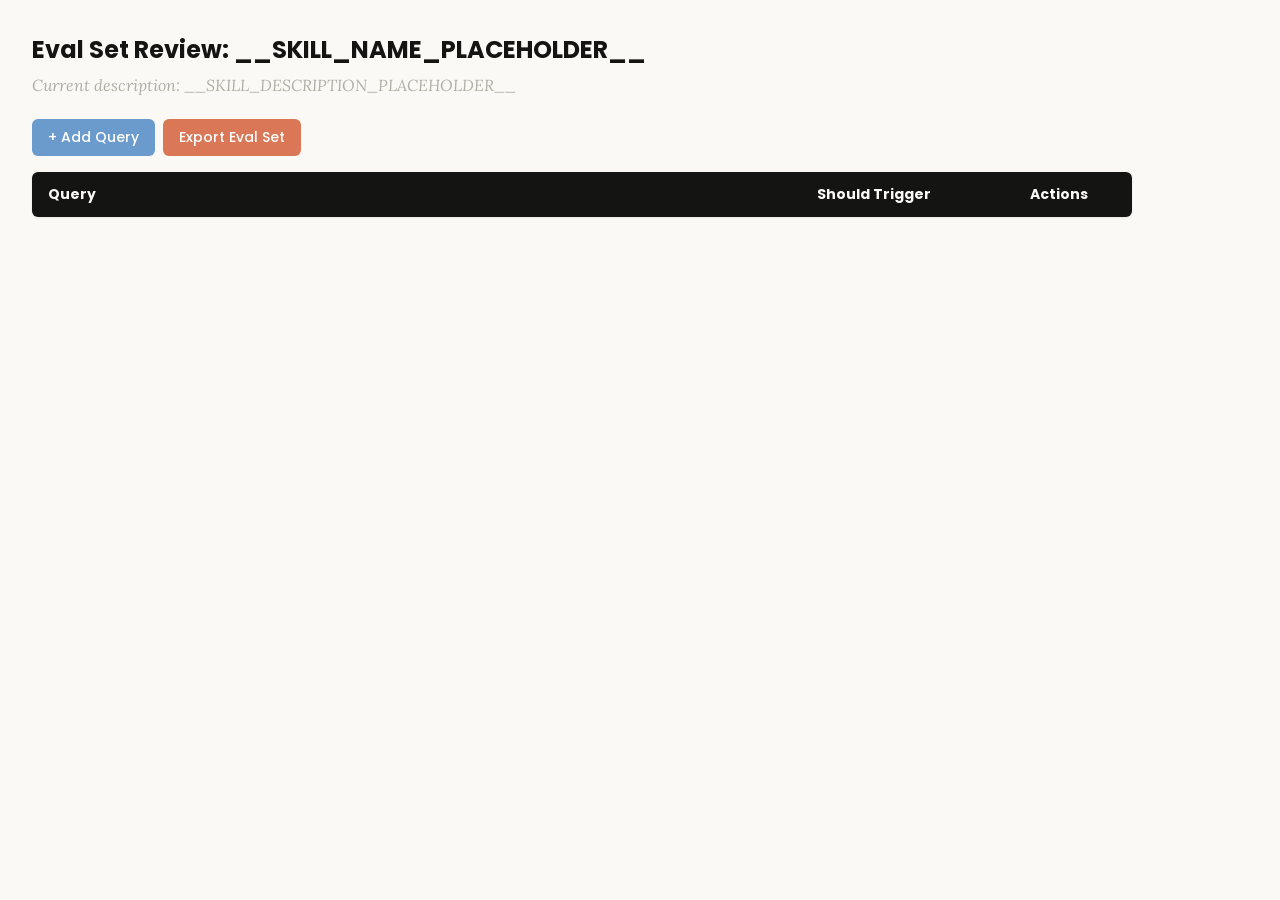
<file: skills/skill-creator/assets/eval_review.html>
<!DOCTYPE html>
<html lang="en">
<head>
  <meta charset="UTF-8">
  <meta name="viewport" content="width=device-width, initial-scale=1.0">
  <title>Eval Set Review - __SKILL_NAME_PLACEHOLDER__</title>
  <link rel="preconnect" href="https://fonts.googleapis.com">
  <link rel="preconnect" href="https://fonts.gstatic.com" crossorigin>
  <link href="https://fonts.googleapis.com/css2?family=Poppins:wght@500;600&family=Lora:wght@400;500&display=swap" rel="stylesheet">
  <style>
    * { box-sizing: border-box; margin: 0; padding: 0; }
    body { font-family: 'Lora', Georgia, serif; background: #faf9f5; padding: 2rem; color: #141413; }
    h1 { font-family: 'Poppins', sans-serif; margin-bottom: 0.5rem; font-size: 1.5rem; }
    .description { color: #b0aea5; margin-bottom: 1.5rem; font-style: italic; max-width: 900px; }
    .controls { margin-bottom: 1rem; display: flex; gap: 0.5rem; }
    .btn { font-family: 'Poppins', sans-serif; padding: 0.5rem 1rem; border: none; border-radius: 6px; cursor: pointer; font-size: 0.875rem; font-weight: 500; }
    .btn-add { background: #6a9bcc; color: white; }
    .btn-add:hover { background: #5889b8; }
    .btn-export { background: #d97757; color: white; }
    .btn-export:hover { background: #c4613f; }
    table { width: 100%; max-width: 1100px; border-collapse: collapse; background: white; border-radius: 6px; overflow: hidden; box-shadow: 0 1px 3px rgba(0,0,0,0.08); }
    th { font-family: 'Poppins', sans-serif; background: #141413; color: #faf9f5; padding: 0.75rem 1rem; text-align: left; font-size: 0.875rem; }
    td { padding: 0.75rem 1rem; border-bottom: 1px solid #e8e6dc; vertical-align: top; }
    tr:nth-child(even) td { background: #faf9f5; }
    tr:hover td { background: #f3f1ea; }
    .section-header td { background: #e8e6dc; font-family: 'Poppins', sans-serif; font-weight: 500; font-size: 0.8rem; color: #141413; text-transform: uppercase; letter-spacing: 0.05em; }
    .query-input { width: 100%; padding: 0.4rem; border: 1px solid #e8e6dc; border-radius: 4px; font-size: 0.875rem; font-family: 'Lora', Georgia, serif; resize: vertical; min-height: 60px; }
    .query-input:focus { outline: none; border-color: #d97757; box-shadow: 0 0 0 2px rgba(217,119,87,0.15); }
    .toggle { position: relative; display: inline-block; width: 44px; height: 24px; }
    .toggle input { opacity: 0; width: 0; height: 0; }
    .toggle .slider { position: absolute; inset: 0; background: #b0aea5; border-radius: 24px; cursor: pointer; transition: 0.2s; }
    .toggle .slider::before { content: ""; position: absolute; width: 18px; height: 18px; left: 3px; bottom: 3px; background: white; border-radius: 50%; transition: 0.2s; }
    .toggle input:checked + .slider { background: #d97757; }
    .toggle input:checked + .slider::before { transform: translateX(20px); }
    .btn-delete { background: #c44; color: white; padding: 0.3rem 0.6rem; border: none; border-radius: 4px; cursor: pointer; font-size: 0.75rem; font-family: 'Poppins', sans-serif; }
    .btn-delete:hover { background: #a33; }
    .summary { margin-top: 1rem; color: #b0aea5; font-size: 0.875rem; }
  </style>
</head>
<body>
  <h1>Eval Set Review: <span id="skill-name">__SKILL_NAME_PLACEHOLDER__</span></h1>
  <p class="description">Current description: <span id="skill-desc">__SKILL_DESCRIPTION_PLACEHOLDER__</span></p>

  <div class="controls">
    <button class="btn btn-add" onclick="addRow()">+ Add Query</button>
    <button class="btn btn-export" onclick="exportEvalSet()">Export Eval Set</button>
  </div>

  <table>
    <thead>
      <tr>
        <th style="width:65%">Query</th>
        <th style="width:18%">Should Trigger</th>
        <th style="width:10%">Actions</th>
      </tr>
    </thead>
    <tbody id="eval-body"></tbody>
  </table>

  <p class="summary" id="summary"></p>

  <script>
    const EVAL_DATA = __EVAL_DATA_PLACEHOLDER__;

    let evalItems = [...EVAL_DATA];

    function render() {
      const tbody = document.getElementById('eval-body');
      tbody.innerHTML = '';

      // Sort: should-trigger first, then should-not-trigger
      const sorted = evalItems
        .map((item, origIdx) => ({ ...item, origIdx }))
        .sort((a, b) => (b.should_trigger ? 1 : 0) - (a.should_trigger ? 1 : 0));

      let lastGroup = null;
      sorted.forEach(item => {
        const group = item.should_trigger ? 'trigger' : 'no-trigger';
        if (group !== lastGroup) {
          const headerRow = document.createElement('tr');
          headerRow.className = 'section-header';
          headerRow.innerHTML = `<td colspan="3">${item.should_trigger ? 'Should Trigger' : 'Should NOT Trigger'}</td>`;
          tbody.appendChild(headerRow);
          lastGroup = group;
        }

        const idx = item.origIdx;
        const tr = document.createElement('tr');
        tr.innerHTML = `
          <td><textarea class="query-input" onchange="updateQuery(${idx}, this.value)">${escapeHtml(item.query)}</textarea></td>
          <td>
            <label class="toggle">
              <input type="checkbox" ${item.should_trigger ? 'checked' : ''} onchange="updateTrigger(${idx}, this.checked)">
              <span class="slider"></span>
            </label>
            <span style="margin-left:8px;font-size:0.8rem;color:#b0aea5">${item.should_trigger ? 'Yes' : 'No'}</span>
          </td>
          <td><button class="btn-delete" onclick="deleteRow(${idx})">Delete</button></td>
        `;
        tbody.appendChild(tr);
      });
      updateSummary();
    }

    function escapeHtml(text) {
      const div = document.createElement('div');
      div.textContent = text;
      return div.innerHTML;
    }

    function updateQuery(idx, value) { evalItems[idx].query = value; updateSummary(); }
    function updateTrigger(idx, value) { evalItems[idx].should_trigger = value; render(); }
    function deleteRow(idx) { evalItems.splice(idx, 1); render(); }

    function addRow() {
      evalItems.push({ query: '', should_trigger: true });
      render();
      const inputs = document.querySelectorAll('.query-input');
      inputs[inputs.length - 1].focus();
    }

    function updateSummary() {
      const trigger = evalItems.filter(i => i.should_trigger).length;
      const noTrigger = evalItems.filter(i => !i.should_trigger).length;
      document.getElementById('summary').textContent =
        `${evalItems.length} queries total: ${trigger} should trigger, ${noTrigger} should not trigger`;
    }

    function exportEvalSet() {
      const valid = evalItems.filter(i => i.query.trim() !== '');
      const data = valid.map(i => ({ query: i.query.trim(), should_trigger: i.should_trigger }));
      const blob = new Blob([JSON.stringify(data, null, 2)], { type: 'application/json' });
      const url = URL.createObjectURL(blob);
      const a = document.createElement('a');
      a.href = url;
      a.download = 'eval_set.json';
      document.body.appendChild(a);
      a.click();
      document.body.removeChild(a);
      URL.revokeObjectURL(url);
    }

    render();
  </script>
</body>
</html>
</file>
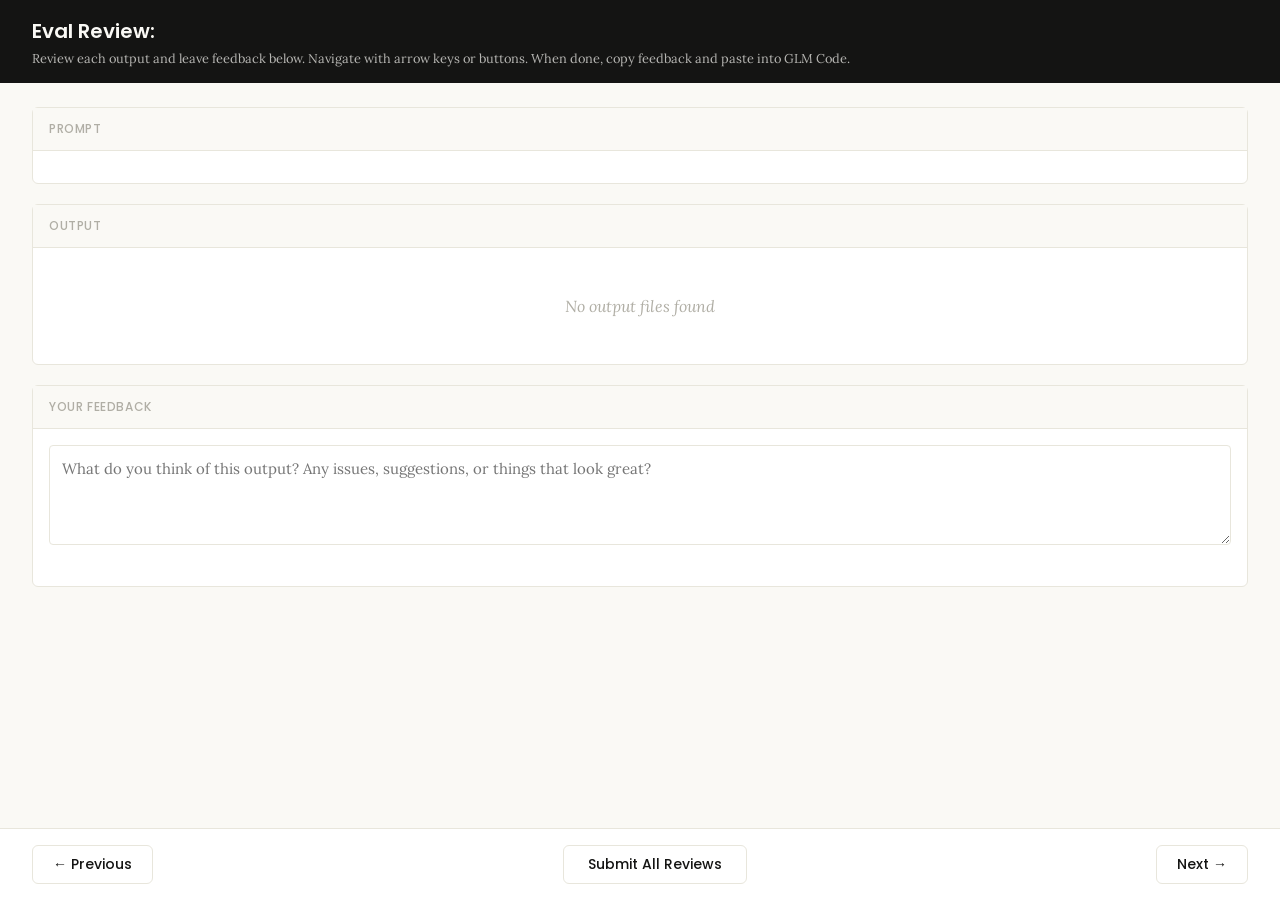
<file: skills/skill-creator/eval-viewer/viewer.html>
<!DOCTYPE html>
<html lang="en">
<head>
  <meta charset="UTF-8">
  <meta name="viewport" content="width=device-width, initial-scale=1.0">
  <title>Eval Review</title>
  <link rel="preconnect" href="https://fonts.googleapis.com">
  <link rel="preconnect" href="https://fonts.gstatic.com" crossorigin>
  <link href="https://fonts.googleapis.com/css2?family=Poppins:wght@500;600&family=Lora:wght@400;500&display=swap" rel="stylesheet">
  <script src="https://cdn.sheetjs.com/xlsx-0.20.3/package/dist/xlsx.full.min.js" integrity="sha384-EnyY0/GSHQGSxSgMwaIPzSESbqoOLSexfnSMN2AP+39Ckmn92stwABZynq1JyzdT" crossorigin="anonymous"></script>
  <style>
    :root {
      --bg: #faf9f5;
      --surface: #ffffff;
      --border: #e8e6dc;
      --text: #141413;
      --text-muted: #b0aea5;
      --accent: #d97757;
      --accent-hover: #c4613f;
      --green: #788c5d;
      --green-bg: #eef2e8;
      --red: #c44;
      --red-bg: #fceaea;
      --header-bg: #141413;
      --header-text: #faf9f5;
      --radius: 6px;
    }

    * { box-sizing: border-box; margin: 0; padding: 0; }

    body {
      font-family: 'Lora', Georgia, serif;
      background: var(--bg);
      color: var(--text);
      height: 100vh;
      display: flex;
      flex-direction: column;
    }

    /* ---- Header ---- */
    .header {
      background: var(--header-bg);
      color: var(--header-text);
      padding: 1rem 2rem;
      display: flex;
      justify-content: space-between;
      align-items: center;
      flex-shrink: 0;
    }
    .header h1 {
      font-family: 'Poppins', sans-serif;
      font-size: 1.25rem;
      font-weight: 600;
    }
    .header .instructions {
      font-size: 0.8rem;
      opacity: 0.7;
      margin-top: 0.25rem;
    }
    .header .progress {
      font-size: 0.875rem;
      opacity: 0.8;
      text-align: right;
    }

    /* ---- Main content ---- */
    .main {
      flex: 1;
      overflow-y: auto;
      padding: 1.5rem 2rem;
      display: flex;
      flex-direction: column;
      gap: 1.25rem;
    }

    /* ---- Sections ---- */
    .section {
      background: var(--surface);
      border: 1px solid var(--border);
      border-radius: var(--radius);
      flex-shrink: 0;
    }
    .section-header {
      font-family: 'Poppins', sans-serif;
      padding: 0.75rem 1rem;
      font-size: 0.75rem;
      font-weight: 500;
      text-transform: uppercase;
      letter-spacing: 0.05em;
      color: var(--text-muted);
      border-bottom: 1px solid var(--border);
      background: var(--bg);
    }
    .section-body {
      padding: 1rem;
    }

    /* ---- Config badge ---- */
    .config-badge {
      display: inline-block;
      padding: 0.2rem 0.625rem;
      border-radius: 9999px;
      font-family: 'Poppins', sans-serif;
      font-size: 0.6875rem;
      font-weight: 600;
      text-transform: uppercase;
      letter-spacing: 0.03em;
      margin-left: 0.75rem;
      vertical-align: middle;
    }
    .config-badge.config-primary {
      background: rgba(33, 150, 243, 0.12);
      color: #1976d2;
    }
    .config-badge.config-baseline {
      background: rgba(255, 193, 7, 0.15);
      color: #f57f17;
    }

    /* ---- Prompt ---- */
    .prompt-text {
      white-space: pre-wrap;
      font-size: 0.9375rem;
      line-height: 1.6;
    }

    /* ---- Outputs ---- */
    .output-file {
      border: 1px solid var(--border);
      border-radius: var(--radius);
      overflow: hidden;
    }
    .output-file + .output-file {
      margin-top: 1rem;
    }
    .output-file-header {
      padding: 0.5rem 0.75rem;
      font-size: 0.8rem;
      font-weight: 600;
      color: var(--text-muted);
      background: var(--bg);
      border-bottom: 1px solid var(--border);
      font-family: 'SF Mono', SFMono-Regular, Consolas, 'Liberation Mono', Menlo, monospace;
      display: flex;
      justify-content: space-between;
      align-items: center;
    }
    .output-file-header .dl-btn {
      font-size: 0.7rem;
      color: var(--accent);
      text-decoration: none;
      cursor: pointer;
      font-family: -apple-system, BlinkMacSystemFont, 'Segoe UI', sans-serif;
      font-weight: 500;
      opacity: 0.8;
    }
    .output-file-header .dl-btn:hover {
      opacity: 1;
      text-decoration: underline;
    }
    .output-file-content {
      padding: 0.75rem;
      overflow-x: auto;
    }
    .output-file-content pre {
      font-size: 0.8125rem;
      line-height: 1.5;
      white-space: pre-wrap;
      word-break: break-word;
      font-family: 'SF Mono', SFMono-Regular, Consolas, 'Liberation Mono', Menlo, monospace;
    }
    .output-file-content img {
      max-width: 100%;
      height: auto;
      border-radius: 4px;
    }
    .output-file-content iframe {
      width: 100%;
      height: 600px;
      border: none;
    }
    .output-file-content table {
      border-collapse: collapse;
      font-size: 0.8125rem;
      width: 100%;
    }
    .output-file-content table td,
    .output-file-content table th {
      border: 1px solid var(--border);
      padding: 0.375rem 0.5rem;
      text-align: left;
    }
    .output-file-content table th {
      background: var(--bg);
      font-weight: 600;
    }
    .output-file-content .download-link {
      display: inline-flex;
      align-items: center;
      gap: 0.5rem;
      padding: 0.5rem 1rem;
      background: var(--bg);
      border: 1px solid var(--border);
      border-radius: 4px;
      color: var(--accent);
      text-decoration: none;
      font-size: 0.875rem;
      cursor: pointer;
    }
    .output-file-content .download-link:hover {
      background: var(--border);
    }
    .empty-state {
      color: var(--text-muted);
      font-style: italic;
      padding: 2rem;
      text-align: center;
    }

    /* ---- Feedback ---- */
    .prev-feedback {
      background: var(--bg);
      border: 1px solid var(--border);
      border-radius: 4px;
      padding: 0.625rem 0.75rem;
      margin-top: 0.75rem;
      font-size: 0.8125rem;
      color: var(--text-muted);
      line-height: 1.5;
    }
    .prev-feedback-label {
      font-size: 0.7rem;
      font-weight: 600;
      text-transform: uppercase;
      letter-spacing: 0.04em;
      margin-bottom: 0.25rem;
      color: var(--text-muted);
    }
    .feedback-textarea {
      width: 100%;
      min-height: 100px;
      padding: 0.75rem;
      border: 1px solid var(--border);
      border-radius: 4px;
      font-family: inherit;
      font-size: 0.9375rem;
      line-height: 1.5;
      resize: vertical;
      color: var(--text);
    }
    .feedback-textarea:focus {
      outline: none;
      border-color: var(--accent);
      box-shadow: 0 0 0 3px rgba(37, 99, 235, 0.1);
    }
    .feedback-status {
      font-size: 0.75rem;
      color: var(--text-muted);
      margin-top: 0.5rem;
      min-height: 1.1em;
    }

    /* ---- Grades (collapsible) ---- */
    .grades-toggle {
      display: flex;
      align-items: center;
      cursor: pointer;
      user-select: none;
    }
    .grades-toggle:hover {
      color: var(--accent);
    }
    .grades-toggle .arrow {
      margin-right: 0.5rem;
      transition: transform 0.15s;
      font-size: 0.75rem;
    }
    .grades-toggle .arrow.open {
      transform: rotate(90deg);
    }
    .grades-content {
      display: none;
      margin-top: 0.75rem;
    }
    .grades-content.open {
      display: block;
    }
    .grades-summary {
      font-size: 0.875rem;
      margin-bottom: 0.75rem;
      display: flex;
      align-items: center;
      gap: 0.5rem;
    }
    .grade-badge {
      display: inline-block;
      padding: 0.125rem 0.5rem;
      border-radius: 9999px;
      font-size: 0.75rem;
      font-weight: 600;
    }
    .grade-pass { background: var(--green-bg); color: var(--green); }
    .grade-fail { background: var(--red-bg); color: var(--red); }
    .assertion-list {
      list-style: none;
    }
    .assertion-item {
      padding: 0.625rem 0;
      border-bottom: 1px solid var(--border);
      font-size: 0.8125rem;
    }
    .assertion-item:last-child { border-bottom: none; }
    .assertion-status {
      font-weight: 600;
      margin-right: 0.5rem;
    }
    .assertion-status.pass { color: var(--green); }
    .assertion-status.fail { color: var(--red); }
    .assertion-evidence {
      color: var(--text-muted);
      font-size: 0.75rem;
      margin-top: 0.25rem;
      padding-left: 1.5rem;
    }

    /* ---- View tabs ---- */
    .view-tabs {
      display: flex;
      gap: 0;
      padding: 0 2rem;
      background: var(--bg);
      border-bottom: 1px solid var(--border);
      flex-shrink: 0;
    }
    .view-tab {
      font-family: 'Poppins', sans-serif;
      padding: 0.625rem 1.25rem;
      font-size: 0.8125rem;
      font-weight: 500;
      cursor: pointer;
      border: none;
      background: none;
      color: var(--text-muted);
      border-bottom: 2px solid transparent;
      transition: all 0.15s;
    }
    .view-tab:hover { color: var(--text); }
    .view-tab.active {
      color: var(--accent);
      border-bottom-color: var(--accent);
    }
    .view-panel { display: none; }
    .view-panel.active { display: flex; flex-direction: column; flex: 1; overflow: hidden; }

    /* ---- Benchmark view ---- */
    .benchmark-view {
      padding: 1.5rem 2rem;
      overflow-y: auto;
      flex: 1;
    }
    .benchmark-table {
      border-collapse: collapse;
      background: var(--surface);
      border: 1px solid var(--border);
      border-radius: var(--radius);
      font-size: 0.8125rem;
      width: 100%;
      margin-bottom: 1.5rem;
    }
    .benchmark-table th, .benchmark-table td {
      padding: 0.625rem 0.75rem;
      text-align: left;
      border: 1px solid var(--border);
    }
    .benchmark-table th {
      font-family: 'Poppins', sans-serif;
      background: var(--header-bg);
      color: var(--header-text);
      font-weight: 500;
      font-size: 0.75rem;
      text-transform: uppercase;
      letter-spacing: 0.04em;
    }
    .benchmark-table tr:hover { background: var(--bg); }
    .benchmark-table tr.benchmark-row-with { background: rgba(33, 150, 243, 0.06); }
    .benchmark-table tr.benchmark-row-without { background: rgba(255, 193, 7, 0.06); }
    .benchmark-table tr.benchmark-row-with:hover { background: rgba(33, 150, 243, 0.12); }
    .benchmark-table tr.benchmark-row-without:hover { background: rgba(255, 193, 7, 0.12); }
    .benchmark-table tr.benchmark-row-avg { font-weight: 600; border-top: 2px solid var(--border); }
    .benchmark-table tr.benchmark-row-avg.benchmark-row-with { background: rgba(33, 150, 243, 0.12); }
    .benchmark-table tr.benchmark-row-avg.benchmark-row-without { background: rgba(255, 193, 7, 0.12); }
    .benchmark-delta-positive { color: var(--green); font-weight: 600; }
    .benchmark-delta-negative { color: var(--red); font-weight: 600; }
    .benchmark-notes {
      background: var(--surface);
      border: 1px solid var(--border);
      border-radius: var(--radius);
      padding: 1rem;
    }
    .benchmark-notes h3 {
      font-family: 'Poppins', sans-serif;
      font-size: 0.875rem;
      margin-bottom: 0.75rem;
    }
    .benchmark-notes ul {
      list-style: disc;
      padding-left: 1.25rem;
    }
    .benchmark-notes li {
      font-size: 0.8125rem;
      line-height: 1.6;
      margin-bottom: 0.375rem;
    }
    .benchmark-empty {
      color: var(--text-muted);
      font-style: italic;
      text-align: center;
      padding: 3rem;
    }

    /* ---- Navigation ---- */
    .nav {
      display: flex;
      justify-content: space-between;
      align-items: center;
      padding: 1rem 2rem;
      border-top: 1px solid var(--border);
      background: var(--surface);
      flex-shrink: 0;
    }
    .nav-btn {
      font-family: 'Poppins', sans-serif;
      padding: 0.5rem 1.25rem;
      border: 1px solid var(--border);
      border-radius: var(--radius);
      background: var(--surface);
      cursor: pointer;
      font-size: 0.875rem;
      font-weight: 500;
      color: var(--text);
      transition: all 0.15s;
    }
    .nav-btn:hover:not(:disabled) {
      background: var(--bg);
      border-color: var(--text-muted);
    }
    .nav-btn:disabled {
      opacity: 0.4;
      cursor: not-allowed;
    }
    .done-btn {
      font-family: 'Poppins', sans-serif;
      padding: 0.5rem 1.5rem;
      border: 1px solid var(--border);
      border-radius: var(--radius);
      background: var(--surface);
      color: var(--text);
      cursor: pointer;
      font-size: 0.875rem;
      font-weight: 500;
      transition: all 0.15s;
    }
    .done-btn:hover {
      background: var(--bg);
      border-color: var(--text-muted);
    }
    .done-btn.ready {
      border: none;
      background: var(--accent);
      color: white;
      font-weight: 600;
    }
    .done-btn.ready:hover {
      background: var(--accent-hover);
    }
    /* ---- Done overlay ---- */
    .done-overlay {
      display: none;
      position: fixed;
      inset: 0;
      background: rgba(0, 0, 0, 0.5);
      z-index: 100;
      justify-content: center;
      align-items: center;
    }
    .done-overlay.visible {
      display: flex;
    }
    .done-card {
      background: var(--surface);
      border-radius: 12px;
      padding: 2rem 3rem;
      text-align: center;
      box-shadow: 0 20px 60px rgba(0, 0, 0, 0.3);
      max-width: 500px;
    }
    .done-card h2 {
      font-size: 1.5rem;
      margin-bottom: 0.5rem;
    }
    .done-card p {
      color: var(--text-muted);
      margin-bottom: 1.5rem;
      line-height: 1.5;
    }
    .done-card .btn-row {
      display: flex;
      gap: 0.5rem;
      justify-content: center;
    }
    .done-card button {
      padding: 0.5rem 1.25rem;
      border: 1px solid var(--border);
      border-radius: var(--radius);
      background: var(--surface);
      cursor: pointer;
      font-size: 0.875rem;
    }
    .done-card button:hover {
      background: var(--bg);
    }
    /* ---- Toast ---- */
    .toast {
      position: fixed;
      bottom: 5rem;
      left: 50%;
      transform: translateX(-50%);
      background: var(--header-bg);
      color: var(--header-text);
      padding: 0.625rem 1.25rem;
      border-radius: var(--radius);
      font-size: 0.875rem;
      opacity: 0;
      transition: opacity 0.3s;
      pointer-events: none;
      z-index: 200;
    }
    .toast.visible {
      opacity: 1;
    }
  </style>
</head>
<body>
  <div id="app" style="height:100vh; display:flex; flex-direction:column;">
    <div class="header">
      <div>
        <h1>Eval Review: <span id="skill-name"></span></h1>
        <div class="instructions">Review each output and leave feedback below. Navigate with arrow keys or buttons. When done, copy feedback and paste into GLM Code.</div>
      </div>
      <div class="progress" id="progress"></div>
    </div>

    <!-- View tabs (only shown when benchmark data exists) -->
    <div class="view-tabs" id="view-tabs" style="display:none;">
      <button class="view-tab active" onclick="switchView('outputs')">Outputs</button>
      <button class="view-tab" onclick="switchView('benchmark')">Benchmark</button>
    </div>

    <!-- Outputs panel (qualitative review) -->
    <div class="view-panel active" id="panel-outputs">
    <div class="main">
      <!-- Prompt -->
      <div class="section">
        <div class="section-header">Prompt <span class="config-badge" id="config-badge" style="display:none;"></span></div>
        <div class="section-body">
          <div class="prompt-text" id="prompt-text"></div>
        </div>
      </div>

      <!-- Outputs -->
      <div class="section">
        <div class="section-header">Output</div>
        <div class="section-body" id="outputs-body">
          <div class="empty-state">No output files found</div>
        </div>
      </div>

      <!-- Previous Output (collapsible) -->
      <div class="section" id="prev-outputs-section" style="display:none;">
        <div class="section-header">
          <div class="grades-toggle" onclick="togglePrevOutputs()">
            <span class="arrow" id="prev-outputs-arrow">&#9654;</span>
            Previous Output
          </div>
        </div>
        <div class="grades-content" id="prev-outputs-content"></div>
      </div>

      <!-- Grades (collapsible) -->
      <div class="section" id="grades-section" style="display:none;">
        <div class="section-header">
          <div class="grades-toggle" onclick="toggleGrades()">
            <span class="arrow" id="grades-arrow">&#9654;</span>
            Formal Grades
          </div>
        </div>
        <div class="grades-content" id="grades-content"></div>
      </div>

      <!-- Feedback -->
      <div class="section">
        <div class="section-header">Your Feedback</div>
        <div class="section-body">
          <textarea
            class="feedback-textarea"
            id="feedback"
            placeholder="What do you think of this output? Any issues, suggestions, or things that look great?"
          ></textarea>
          <div class="feedback-status" id="feedback-status"></div>
          <div class="prev-feedback" id="prev-feedback" style="display:none;">
            <div class="prev-feedback-label">Previous feedback</div>
            <div id="prev-feedback-text"></div>
          </div>
        </div>
      </div>
    </div>

    <div class="nav" id="outputs-nav">
      <button class="nav-btn" id="prev-btn" onclick="navigate(-1)">&#8592; Previous</button>
      <button class="done-btn" id="done-btn" onclick="showDoneDialog()">Submit All Reviews</button>
      <button class="nav-btn" id="next-btn" onclick="navigate(1)">Next &#8594;</button>
    </div>
    </div><!-- end panel-outputs -->

    <!-- Benchmark panel (quantitative stats) -->
    <div class="view-panel" id="panel-benchmark">
      <div class="benchmark-view" id="benchmark-content">
        <div class="benchmark-empty">No benchmark data available. Run a benchmark to see quantitative results here.</div>
      </div>
    </div>
  </div>

  <!-- Done overlay -->
  <div class="done-overlay" id="done-overlay">
    <div class="done-card">
      <h2>Review Complete</h2>
      <p>Your feedback has been saved. Go back to your GLM Code session and tell GLM you're done reviewing.</p>
      <div class="btn-row">
        <button onclick="closeDoneDialog()">OK</button>
      </div>
    </div>
  </div>

  <!-- Toast -->
  <div class="toast" id="toast"></div>

  <script>
    // ---- Embedded data (injected by generate_review.py) ----
    /*__EMBEDDED_DATA__*/

    // ---- State ----
    let feedbackMap = {};  // run_id -> feedback text
    let currentIndex = 0;
    let visitedRuns = new Set();

    // ---- Init ----
    async function init() {
      // Load saved feedback from server — but only if this isn't a fresh
      // iteration (indicated by previous_feedback being present). When
      // previous feedback exists, the feedback.json on disk is stale from
      // the prior iteration and should not pre-fill the textareas.
      const hasPrevious = Object.keys(EMBEDDED_DATA.previous_feedback || {}).length > 0
        || Object.keys(EMBEDDED_DATA.previous_outputs || {}).length > 0;
      if (!hasPrevious) {
        try {
          const resp = await fetch("/api/feedback");
          const data = await resp.json();
          if (data.reviews) {
            for (const r of data.reviews) feedbackMap[r.run_id] = r.feedback;
          }
        } catch { /* first run, no feedback yet */ }
      }

      document.getElementById("skill-name").textContent = EMBEDDED_DATA.skill_name;
      showRun(0);

      // Wire up feedback auto-save
      const textarea = document.getElementById("feedback");
      let saveTimeout = null;
      textarea.addEventListener("input", () => {
        clearTimeout(saveTimeout);
        document.getElementById("feedback-status").textContent = "";
        saveTimeout = setTimeout(() => saveCurrentFeedback(), 800);
      });
    }

    // ---- Navigation ----
    function navigate(delta) {
      const newIndex = currentIndex + delta;
      if (newIndex >= 0 && newIndex < EMBEDDED_DATA.runs.length) {
        saveCurrentFeedback();
        showRun(newIndex);
      }
    }

    function updateNavButtons() {
      document.getElementById("prev-btn").disabled = currentIndex === 0;
      document.getElementById("next-btn").disabled =
        currentIndex === EMBEDDED_DATA.runs.length - 1;
    }

    // ---- Show a run ----
    function showRun(index) {
      currentIndex = index;
      const run = EMBEDDED_DATA.runs[index];

      // Progress
      document.getElementById("progress").textContent =
        `${index + 1} of ${EMBEDDED_DATA.runs.length}`;

      // Prompt
      document.getElementById("prompt-text").textContent = run.prompt;

      // Config badge
      const badge = document.getElementById("config-badge");
      const configMatch = run.id.match(/(with_skill|without_skill|new_skill|old_skill)/);
      if (configMatch) {
        const config = configMatch[1];
        const isBaseline = config === "without_skill" || config === "old_skill";
        badge.textContent = config.replace(/_/g, " ");
        badge.className = "config-badge " + (isBaseline ? "config-baseline" : "config-primary");
        badge.style.display = "inline-block";
      } else {
        badge.style.display = "none";
      }

      // Outputs
      renderOutputs(run);

      // Previous outputs
      renderPrevOutputs(run);

      // Grades
      renderGrades(run);

      // Previous feedback
      const prevFb = (EMBEDDED_DATA.previous_feedback || {})[run.id];
      const prevEl = document.getElementById("prev-feedback");
      if (prevFb) {
        document.getElementById("prev-feedback-text").textContent = prevFb;
        prevEl.style.display = "block";
      } else {
        prevEl.style.display = "none";
      }

      // Feedback
      document.getElementById("feedback").value = feedbackMap[run.id] || "";
      document.getElementById("feedback-status").textContent = "";

      updateNavButtons();

      // Track visited runs and promote done button when all visited
      visitedRuns.add(index);
      const doneBtn = document.getElementById("done-btn");
      if (visitedRuns.size >= EMBEDDED_DATA.runs.length) {
        doneBtn.classList.add("ready");
      }

      // Scroll main content to top
      document.querySelector(".main").scrollTop = 0;
    }

    // ---- Render outputs ----
    function renderOutputs(run) {
      const container = document.getElementById("outputs-body");
      container.innerHTML = "";

      const outputs = run.outputs || [];
      if (outputs.length === 0) {
        container.innerHTML = '<div class="empty-state">No output files</div>';
        return;
      }

      for (const file of outputs) {
        const fileDiv = document.createElement("div");
        fileDiv.className = "output-file";

        // Always show file header with download link
        const header = document.createElement("div");
        header.className = "output-file-header";
        const nameSpan = document.createElement("span");
        nameSpan.textContent = file.name;
        header.appendChild(nameSpan);
        const dlBtn = document.createElement("a");
        dlBtn.className = "dl-btn";
        dlBtn.textContent = "Download";
        dlBtn.download = file.name;
        dlBtn.href = getDownloadUri(file);
        header.appendChild(dlBtn);
        fileDiv.appendChild(header);

        const content = document.createElement("div");
        content.className = "output-file-content";

        if (file.type === "text") {
          const pre = document.createElement("pre");
          pre.textContent = file.content;
          content.appendChild(pre);
        } else if (file.type === "image") {
          const img = document.createElement("img");
          img.src = file.data_uri;
          img.alt = file.name;
          content.appendChild(img);
        } else if (file.type === "pdf") {
          const iframe = document.createElement("iframe");
          iframe.src = file.data_uri;
          content.appendChild(iframe);
        } else if (file.type === "xlsx") {
          renderXlsx(content, file.data_b64);
        } else if (file.type === "binary") {
          const a = document.createElement("a");
          a.className = "download-link";
          a.href = file.data_uri;
          a.download = file.name;
          a.textContent = "Download " + file.name;
          content.appendChild(a);
        } else if (file.type === "error") {
          const pre = document.createElement("pre");
          pre.textContent = file.content;
          pre.style.color = "var(--red)";
          content.appendChild(pre);
        }

        fileDiv.appendChild(content);
        container.appendChild(fileDiv);
      }
    }

    // ---- XLSX rendering via SheetJS ----
    function renderXlsx(container, b64Data) {
      try {
        const raw = Uint8Array.from(atob(b64Data), c => c.charCodeAt(0));
        const wb = XLSX.read(raw, { type: "array" });

        for (let i = 0; i < wb.SheetNames.length; i++) {
          const sheetName = wb.SheetNames[i];
          const ws = wb.Sheets[sheetName];

          if (wb.SheetNames.length > 1) {
            const sheetLabel = document.createElement("div");
            sheetLabel.style.cssText =
              "font-weight:600; font-size:0.8rem; color:#b0aea5; margin-top:0.5rem; margin-bottom:0.25rem;";
            sheetLabel.textContent = "Sheet: " + sheetName;
            container.appendChild(sheetLabel);
          }

          const htmlStr = XLSX.utils.sheet_to_html(ws, { editable: false });
          const wrapper = document.createElement("div");
          wrapper.innerHTML = htmlStr;
          container.appendChild(wrapper);
        }
      } catch (err) {
        container.textContent = "Error rendering spreadsheet: " + err.message;
      }
    }

    // ---- Grades ----
    function renderGrades(run) {
      const section = document.getElementById("grades-section");
      const content = document.getElementById("grades-content");

      if (!run.grading) {
        section.style.display = "none";
        return;
      }

      const grading = run.grading;
      section.style.display = "block";
      // Reset to collapsed
      content.classList.remove("open");
      document.getElementById("grades-arrow").classList.remove("open");

      const summary = grading.summary || {};
      const expectations = grading.expectations || [];

      let html = '<div style="padding: 1rem;">';

      // Summary line
      const passRate = summary.pass_rate != null
        ? Math.round(summary.pass_rate * 100) + "%"
        : "?";
      const badgeClass = summary.pass_rate >= 0.8 ? "grade-pass" : summary.pass_rate >= 0.5 ? "" : "grade-fail";
      html += '<div class="grades-summary">';
      html += '<span class="grade-badge ' + badgeClass + '">' + passRate + '</span>';
      html += '<span>' + (summary.passed || 0) + ' passed, ' + (summary.failed || 0) + ' failed of ' + (summary.total || 0) + '</span>';
      html += '</div>';

      // Assertions list
      html += '<ul class="assertion-list">';
      for (const exp of expectations) {
        const statusClass = exp.passed ? "pass" : "fail";
        const statusIcon = exp.passed ? "\u2713" : "\u2717";
        html += '<li class="assertion-item">';
        html += '<span class="assertion-status ' + statusClass + '">' + statusIcon + '</span>';
        html += '<span>' + escapeHtml(exp.text) + '</span>';
        if (exp.evidence) {
          html += '<div class="assertion-evidence">' + escapeHtml(exp.evidence) + '</div>';
        }
        html += '</li>';
      }
      html += '</ul>';

      html += '</div>';
      content.innerHTML = html;
    }

    function toggleGrades() {
      const content = document.getElementById("grades-content");
      const arrow = document.getElementById("grades-arrow");
      content.classList.toggle("open");
      arrow.classList.toggle("open");
    }

    // ---- Previous outputs (collapsible) ----
    function renderPrevOutputs(run) {
      const section = document.getElementById("prev-outputs-section");
      const content = document.getElementById("prev-outputs-content");
      const prevOutputs = (EMBEDDED_DATA.previous_outputs || {})[run.id];

      if (!prevOutputs || prevOutputs.length === 0) {
        section.style.display = "none";
        return;
      }

      section.style.display = "block";
      // Reset to collapsed
      content.classList.remove("open");
      document.getElementById("prev-outputs-arrow").classList.remove("open");

      // Render the files into the content area
      content.innerHTML = "";
      const wrapper = document.createElement("div");
      wrapper.style.padding = "1rem";

      for (const file of prevOutputs) {
        const fileDiv = document.createElement("div");
        fileDiv.className = "output-file";

        const header = document.createElement("div");
        header.className = "output-file-header";
        const nameSpan = document.createElement("span");
        nameSpan.textContent = file.name;
        header.appendChild(nameSpan);
        const dlBtn = document.createElement("a");
        dlBtn.className = "dl-btn";
        dlBtn.textContent = "Download";
        dlBtn.download = file.name;
        dlBtn.href = getDownloadUri(file);
        header.appendChild(dlBtn);
        fileDiv.appendChild(header);

        const fc = document.createElement("div");
        fc.className = "output-file-content";

        if (file.type === "text") {
          const pre = document.createElement("pre");
          pre.textContent = file.content;
          fc.appendChild(pre);
        } else if (file.type === "image") {
          const img = document.createElement("img");
          img.src = file.data_uri;
          img.alt = file.name;
          fc.appendChild(img);
        } else if (file.type === "pdf") {
          const iframe = document.createElement("iframe");
          iframe.src = file.data_uri;
          fc.appendChild(iframe);
        } else if (file.type === "xlsx") {
          renderXlsx(fc, file.data_b64);
        } else if (file.type === "binary") {
          const a = document.createElement("a");
          a.className = "download-link";
          a.href = file.data_uri;
          a.download = file.name;
          a.textContent = "Download " + file.name;
          fc.appendChild(a);
        }

        fileDiv.appendChild(fc);
        wrapper.appendChild(fileDiv);
      }

      content.appendChild(wrapper);
    }

    function togglePrevOutputs() {
      const content = document.getElementById("prev-outputs-content");
      const arrow = document.getElementById("prev-outputs-arrow");
      content.classList.toggle("open");
      arrow.classList.toggle("open");
    }

    // ---- Feedback (saved to server -> feedback.json) ----
    function saveCurrentFeedback() {
      const run = EMBEDDED_DATA.runs[currentIndex];
      const text = document.getElementById("feedback").value;

      if (text.trim() === "") {
        delete feedbackMap[run.id];
      } else {
        feedbackMap[run.id] = text;
      }

      // Build reviews array from map
      const reviews = [];
      for (const [run_id, feedback] of Object.entries(feedbackMap)) {
        if (feedback.trim()) {
          reviews.push({ run_id, feedback, timestamp: new Date().toISOString() });
        }
      }

      fetch("/api/feedback", {
        method: "POST",
        headers: { "Content-Type": "application/json" },
        body: JSON.stringify({ reviews, status: "in_progress" }),
      }).then(() => {
        document.getElementById("feedback-status").textContent = "Saved";
      }).catch(() => {
        // Static mode or server unavailable — no-op on auto-save,
        // feedback will be downloaded on final submit
        document.getElementById("feedback-status").textContent = "Will download on submit";
      });
    }

    // ---- Done ----
    function showDoneDialog() {
      // Save current textarea to feedbackMap (but don't POST yet)
      const run = EMBEDDED_DATA.runs[currentIndex];
      const text = document.getElementById("feedback").value;
      if (text.trim() === "") {
        delete feedbackMap[run.id];
      } else {
        feedbackMap[run.id] = text;
      }

      // POST once with status: complete — include ALL runs so the model
      // can distinguish "no feedback" (looks good) from "not reviewed"
      const reviews = [];
      const ts = new Date().toISOString();
      for (const r of EMBEDDED_DATA.runs) {
        reviews.push({ run_id: r.id, feedback: feedbackMap[r.id] || "", timestamp: ts });
      }
      const payload = JSON.stringify({ reviews, status: "complete" }, null, 2);
      fetch("/api/feedback", {
        method: "POST",
        headers: { "Content-Type": "application/json" },
        body: payload,
      }).then(() => {
        document.getElementById("done-overlay").classList.add("visible");
      }).catch(() => {
        // Server not available (static mode) — download as file
        const blob = new Blob([payload], { type: "application/json" });
        const url = URL.createObjectURL(blob);
        const a = document.createElement("a");
        a.href = url;
        a.download = "feedback.json";
        a.click();
        URL.revokeObjectURL(url);
        document.getElementById("done-overlay").classList.add("visible");
      });
    }

    function closeDoneDialog() {
      // Reset status back to in_progress
      saveCurrentFeedback();
      document.getElementById("done-overlay").classList.remove("visible");
    }

    // ---- Toast ----
    function showToast(message) {
      const toast = document.getElementById("toast");
      toast.textContent = message;
      toast.classList.add("visible");
      setTimeout(() => toast.classList.remove("visible"), 2000);
    }

    // ---- Keyboard nav ----
    document.addEventListener("keydown", (e) => {
      // Don't capture when typing in textarea
      if (e.target.tagName === "TEXTAREA") return;

      if (e.key === "ArrowLeft" || e.key === "ArrowUp") {
        e.preventDefault();
        navigate(-1);
      } else if (e.key === "ArrowRight" || e.key === "ArrowDown") {
        e.preventDefault();
        navigate(1);
      }
    });

    // ---- Util ----
    function getDownloadUri(file) {
      if (file.data_uri) return file.data_uri;
      if (file.data_b64) return "data:application/octet-stream;base64," + file.data_b64;
      if (file.type === "text") return "data:text/plain;charset=utf-8," + encodeURIComponent(file.content);
      return "#";
    }

    function escapeHtml(text) {
      const div = document.createElement("div");
      div.textContent = text;
      return div.innerHTML;
    }

    // ---- View switching ----
    function switchView(view) {
      document.querySelectorAll(".view-tab").forEach(t => t.classList.remove("active"));
      document.querySelectorAll(".view-panel").forEach(p => p.classList.remove("active"));
      document.querySelector(`[onclick="switchView('${view}')"]`).classList.add("active");
      document.getElementById("panel-" + view).classList.add("active");
    }

    // ---- Benchmark rendering ----
    function renderBenchmark() {
      const data = EMBEDDED_DATA.benchmark;
      if (!data) return;

      // Show the tabs
      document.getElementById("view-tabs").style.display = "flex";

      const container = document.getElementById("benchmark-content");
      const summary = data.run_summary || {};
      const metadata = data.metadata || {};
      const notes = data.notes || [];

      let html = "";

      // Header
      html += "<h2 style='font-family: Poppins, sans-serif; margin-bottom: 0.5rem;'>Benchmark Results</h2>";
      html += "<p style='color: var(--text-muted); font-size: 0.875rem; margin-bottom: 1.25rem;'>";
      if (metadata.skill_name) html += "<strong>" + escapeHtml(metadata.skill_name) + "</strong> &mdash; ";
      if (metadata.timestamp) html += metadata.timestamp + " &mdash; ";
      if (metadata.evals_run) html += "Evals: " + metadata.evals_run.join(", ") + " &mdash; ";
      html += (metadata.runs_per_configuration || "?") + " runs per configuration";
      html += "</p>";

      // Summary table
      html += '<table class="benchmark-table">';

      function fmtStat(stat, pct) {
        if (!stat) return "—";
        const suffix = pct ? "%" : "";
        const m = pct ? (stat.mean * 100).toFixed(0) : stat.mean.toFixed(1);
        const s = pct ? (stat.stddev * 100).toFixed(0) : stat.stddev.toFixed(1);
        return m + suffix + " ± " + s + suffix;
      }

      function deltaClass(val) {
        if (!val) return "";
        const n = parseFloat(val);
        if (n > 0) return "benchmark-delta-positive";
        if (n < 0) return "benchmark-delta-negative";
        return "";
      }

      // Discover config names dynamically (everything except "delta")
      const configs = Object.keys(summary).filter(k => k !== "delta");
      const configA = configs[0] || "config_a";
      const configB = configs[1] || "config_b";
      const labelA = configA.replace(/_/g, " ").replace(/\b\w/g, c => c.toUpperCase());
      const labelB = configB.replace(/_/g, " ").replace(/\b\w/g, c => c.toUpperCase());
      const a = summary[configA] || {};
      const b = summary[configB] || {};
      const delta = summary.delta || {};

      html += "<thead><tr><th>Metric</th><th>" + escapeHtml(labelA) + "</th><th>" + escapeHtml(labelB) + "</th><th>Delta</th></tr></thead>";
      html += "<tbody>";

      html += "<tr><td><strong>Pass Rate</strong></td>";
      html += "<td>" + fmtStat(a.pass_rate, true) + "</td>";
      html += "<td>" + fmtStat(b.pass_rate, true) + "</td>";
      html += '<td class="' + deltaClass(delta.pass_rate) + '">' + (delta.pass_rate || "—") + "</td></tr>";

      // Time (only show row if data exists)
      if (a.time_seconds || b.time_seconds) {
        html += "<tr><td><strong>Time (s)</strong></td>";
        html += "<td>" + fmtStat(a.time_seconds, false) + "</td>";
        html += "<td>" + fmtStat(b.time_seconds, false) + "</td>";
        html += '<td class="' + deltaClass(delta.time_seconds) + '">' + (delta.time_seconds ? delta.time_seconds + "s" : "—") + "</td></tr>";
      }

      // Tokens (only show row if data exists)
      if (a.tokens || b.tokens) {
        html += "<tr><td><strong>Tokens</strong></td>";
        html += "<td>" + fmtStat(a.tokens, false) + "</td>";
        html += "<td>" + fmtStat(b.tokens, false) + "</td>";
        html += '<td class="' + deltaClass(delta.tokens) + '">' + (delta.tokens || "—") + "</td></tr>";
      }

      html += "</tbody></table>";

      // Per-eval breakdown (if runs data available)
      const runs = data.runs || [];
      if (runs.length > 0) {
        const evalIds = [...new Set(runs.map(r => r.eval_id))].sort((a, b) => a - b);

        html += "<h3 style='font-family: Poppins, sans-serif; margin-bottom: 0.75rem;'>Per-Eval Breakdown</h3>";

        const hasTime = runs.some(r => r.result && r.result.time_seconds != null);
        const hasErrors = runs.some(r => r.result && r.result.errors > 0);

        for (const evalId of evalIds) {
          const evalRuns = runs.filter(r => r.eval_id === evalId);
          const evalName = evalRuns[0] && evalRuns[0].eval_name ? evalRuns[0].eval_name : "Eval " + evalId;

          html += "<h4 style='font-family: Poppins, sans-serif; margin: 1rem 0 0.5rem; color: var(--text);'>" + escapeHtml(evalName) + "</h4>";
          html += '<table class="benchmark-table">';
          html += "<thead><tr><th>Config</th><th>Run</th><th>Pass Rate</th>";
          if (hasTime) html += "<th>Time (s)</th>";
          if (hasErrors) html += "<th>Crashes During Execution</th>";
          html += "</tr></thead>";
          html += "<tbody>";

          // Group by config and render with average rows
          const configGroups = [...new Set(evalRuns.map(r => r.configuration))];
          for (let ci = 0; ci < configGroups.length; ci++) {
            const config = configGroups[ci];
            const configRuns = evalRuns.filter(r => r.configuration === config);
            if (configRuns.length === 0) continue;

            const rowClass = ci === 0 ? "benchmark-row-with" : "benchmark-row-without";
            const configLabel = config.replace(/_/g, " ").replace(/\b\w/g, c => c.toUpperCase());

            for (const run of configRuns) {
              const r = run.result || {};
              const prClass = r.pass_rate >= 0.8 ? "benchmark-delta-positive" : r.pass_rate < 0.5 ? "benchmark-delta-negative" : "";
              html += '<tr class="' + rowClass + '">';
              html += "<td>" + configLabel + "</td>";
              html += "<td>" + run.run_number + "</td>";
              html += '<td class="' + prClass + '">' + ((r.pass_rate || 0) * 100).toFixed(0) + "% (" + (r.passed || 0) + "/" + (r.total || 0) + ")</td>";
              if (hasTime) html += "<td>" + (r.time_seconds != null ? r.time_seconds.toFixed(1) : "—") + "</td>";
              if (hasErrors) html += "<td>" + (r.errors || 0) + "</td>";
              html += "</tr>";
            }

            // Average row
            const rates = configRuns.map(r => (r.result || {}).pass_rate || 0);
            const avgRate = rates.reduce((a, b) => a + b, 0) / rates.length;
            const avgPrClass = avgRate >= 0.8 ? "benchmark-delta-positive" : avgRate < 0.5 ? "benchmark-delta-negative" : "";
            html += '<tr class="benchmark-row-avg ' + rowClass + '">';
            html += "<td>" + configLabel + "</td>";
            html += "<td>Avg</td>";
            html += '<td class="' + avgPrClass + '">' + (avgRate * 100).toFixed(0) + "%</td>";
            if (hasTime) {
              const times = configRuns.map(r => (r.result || {}).time_seconds).filter(t => t != null);
              html += "<td>" + (times.length ? (times.reduce((a, b) => a + b, 0) / times.length).toFixed(1) : "—") + "</td>";
            }
            if (hasErrors) html += "<td></td>";
            html += "</tr>";
          }
          html += "</tbody></table>";

          // Per-assertion detail for this eval
          const runsWithExpectations = {};
          for (const config of configGroups) {
            runsWithExpectations[config] = evalRuns.filter(r => r.configuration === config && r.expectations && r.expectations.length > 0);
          }
          const hasAnyExpectations = Object.values(runsWithExpectations).some(runs => runs.length > 0);
          if (hasAnyExpectations) {
            // Collect all unique assertion texts across all configs
            const allAssertions = [];
            const seen = new Set();
            for (const config of configGroups) {
              for (const run of runsWithExpectations[config]) {
                for (const exp of (run.expectations || [])) {
                  if (!seen.has(exp.text)) {
                    seen.add(exp.text);
                    allAssertions.push(exp.text);
                  }
                }
              }
            }

            html += '<table class="benchmark-table" style="margin-top: 0.5rem;">';
            html += "<thead><tr><th>Assertion</th>";
            for (const config of configGroups) {
              const label = config.replace(/_/g, " ").replace(/\b\w/g, c => c.toUpperCase());
              html += "<th>" + escapeHtml(label) + "</th>";
            }
            html += "</tr></thead><tbody>";

            for (const assertionText of allAssertions) {
              html += "<tr><td>" + escapeHtml(assertionText) + "</td>";

              for (const config of configGroups) {
                html += "<td>";
                for (const run of runsWithExpectations[config]) {
                  const exp = (run.expectations || []).find(e => e.text === assertionText);
                  if (exp) {
                    const cls = exp.passed ? "benchmark-delta-positive" : "benchmark-delta-negative";
                    const icon = exp.passed ? "\u2713" : "\u2717";
                    html += '<span class="' + cls + '" title="Run ' + run.run_number + ': ' + escapeHtml(exp.evidence || "") + '">' + icon + "</span> ";
                  } else {
                    html += "— ";
                  }
                }
                html += "</td>";
              }
              html += "</tr>";
            }
            html += "</tbody></table>";
          }
        }
      }

      // Notes
      if (notes.length > 0) {
        html += '<div class="benchmark-notes">';
        html += "<h3>Analysis Notes</h3>";
        html += "<ul>";
        for (const note of notes) {
          html += "<li>" + escapeHtml(note) + "</li>";
        }
        html += "</ul></div>";
      }

      container.innerHTML = html;
    }

    // ---- Start ----
    init();
    renderBenchmark();
  </script>
</body>
</html>
</file>
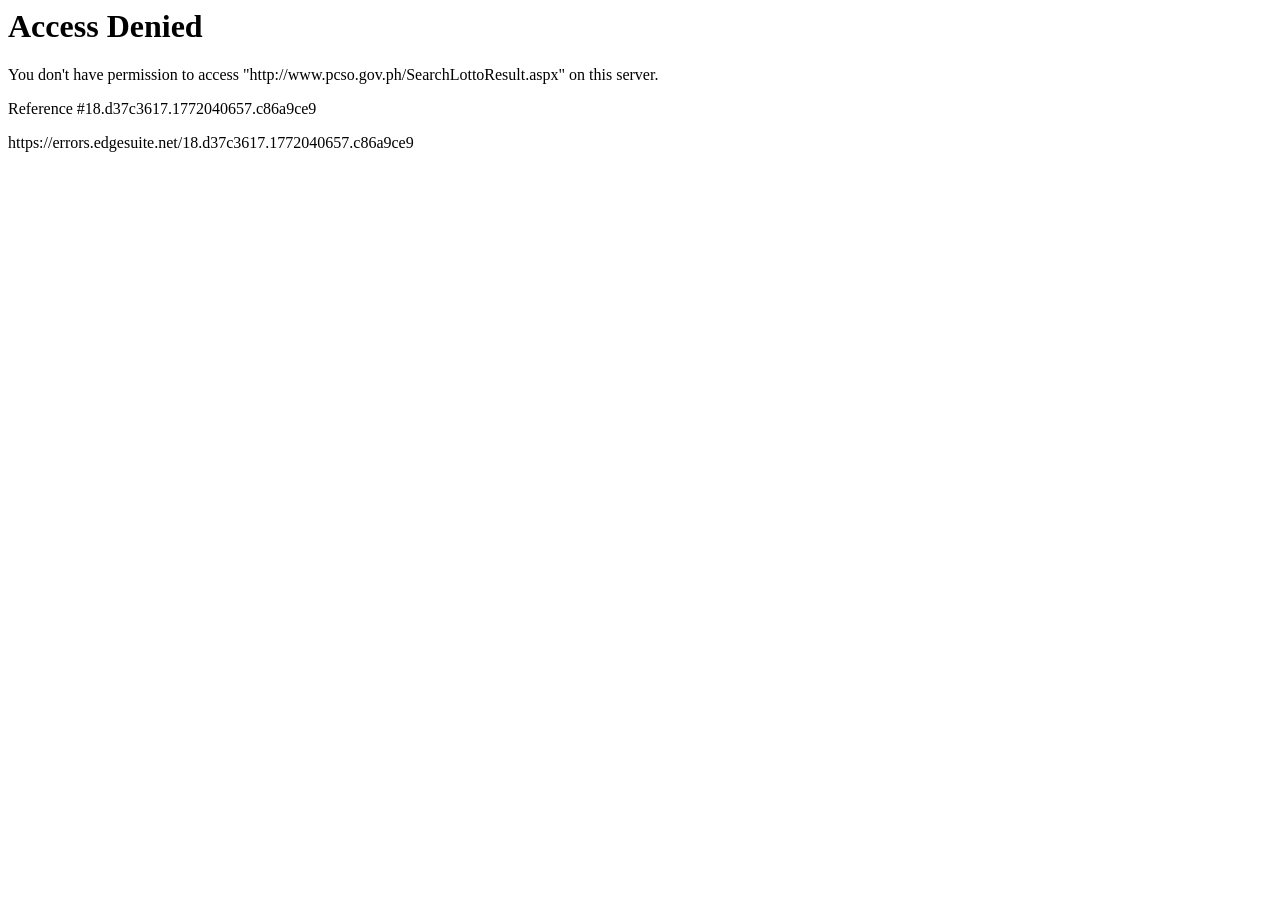
<file: upload/_public_html_extracted/data/debug.html>
<HTML><HEAD>
<TITLE>Access Denied</TITLE>
</HEAD><BODY>
<H1>Access Denied</H1>
 
You don't have permission to access "http&#58;&#47;&#47;www&#46;pcso&#46;gov&#46;ph&#47;SearchLottoResult&#46;aspx" on this server.<P>
Reference&#32;&#35;18&#46;d37c3617&#46;1772040657&#46;c86a9ce9
<P>https&#58;&#47;&#47;errors&#46;edgesuite&#46;net&#47;18&#46;d37c3617&#46;1772040657&#46;c86a9ce9</P>
</BODY>
</HTML>
</file>
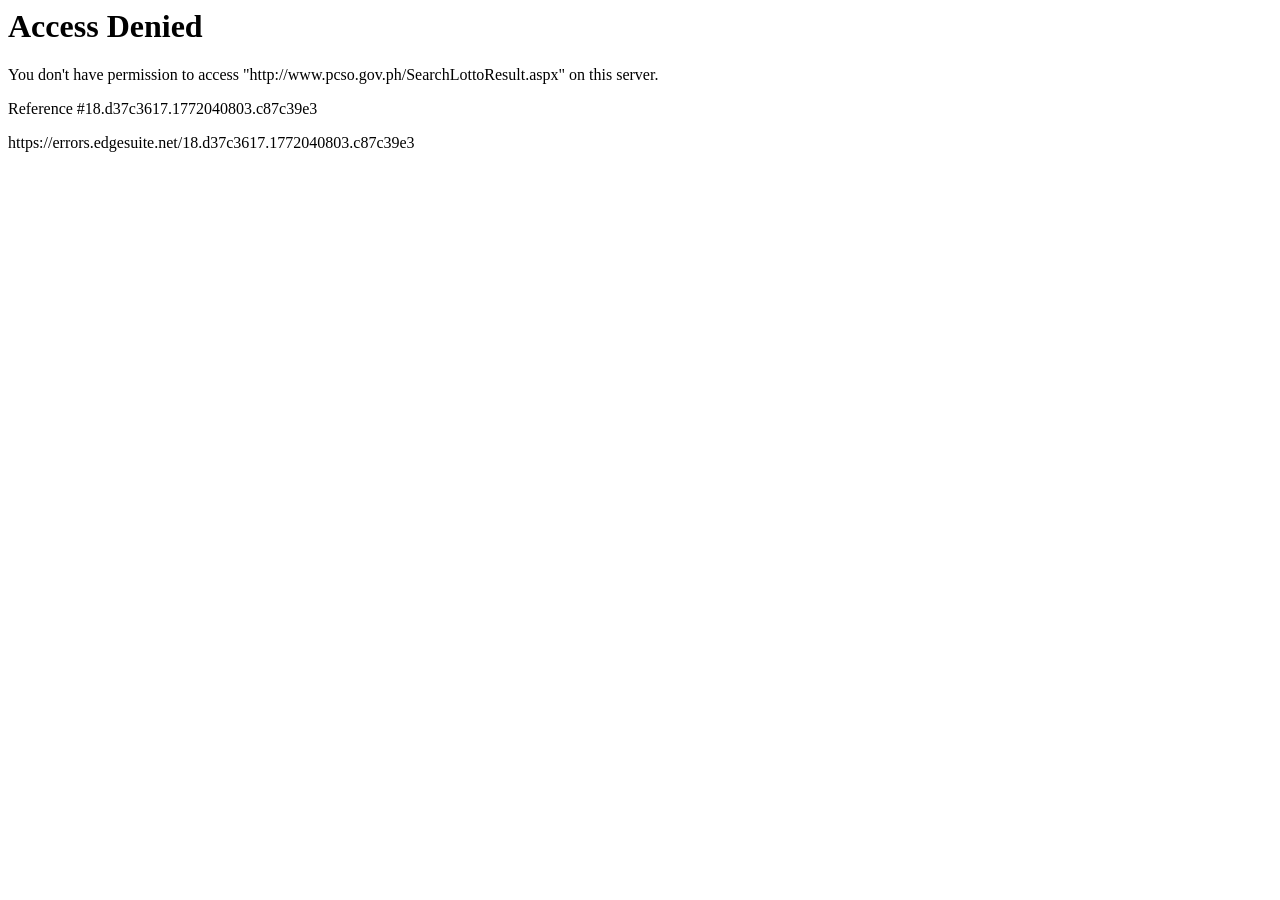
<file: upload/_public_html_extracted/data/debug_view.html>
<HTML><HEAD>
<TITLE>Access Denied</TITLE>
</HEAD><BODY>
<H1>Access Denied</H1>
 
You don't have permission to access "http&#58;&#47;&#47;www&#46;pcso&#46;gov&#46;ph&#47;SearchLottoResult&#46;aspx" on this server.<P>
Reference&#32;&#35;18&#46;d37c3617&#46;1772040803&#46;c87c39e3
<P>https&#58;&#47;&#47;errors&#46;edgesuite&#46;net&#47;18&#46;d37c3617&#46;1772040803&#46;c87c39e3</P>
</BODY>
</HTML>
</file>
